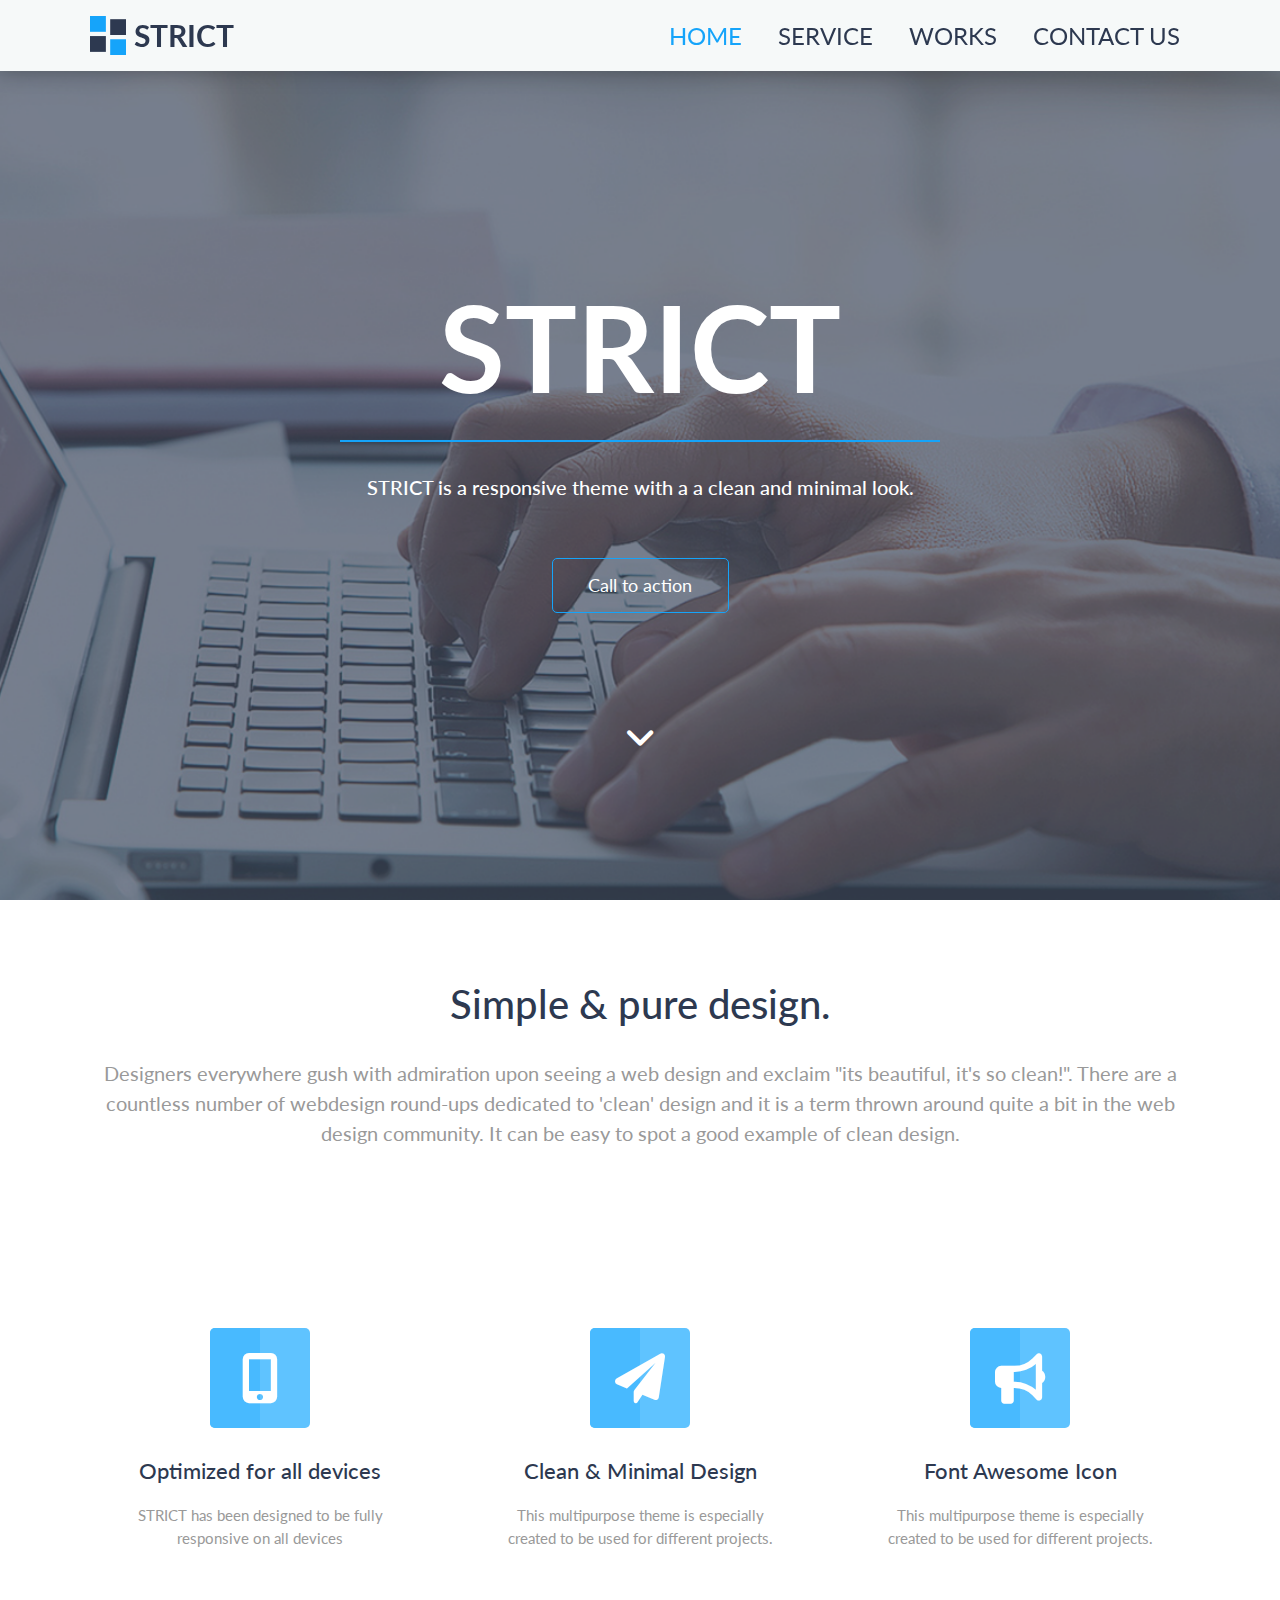
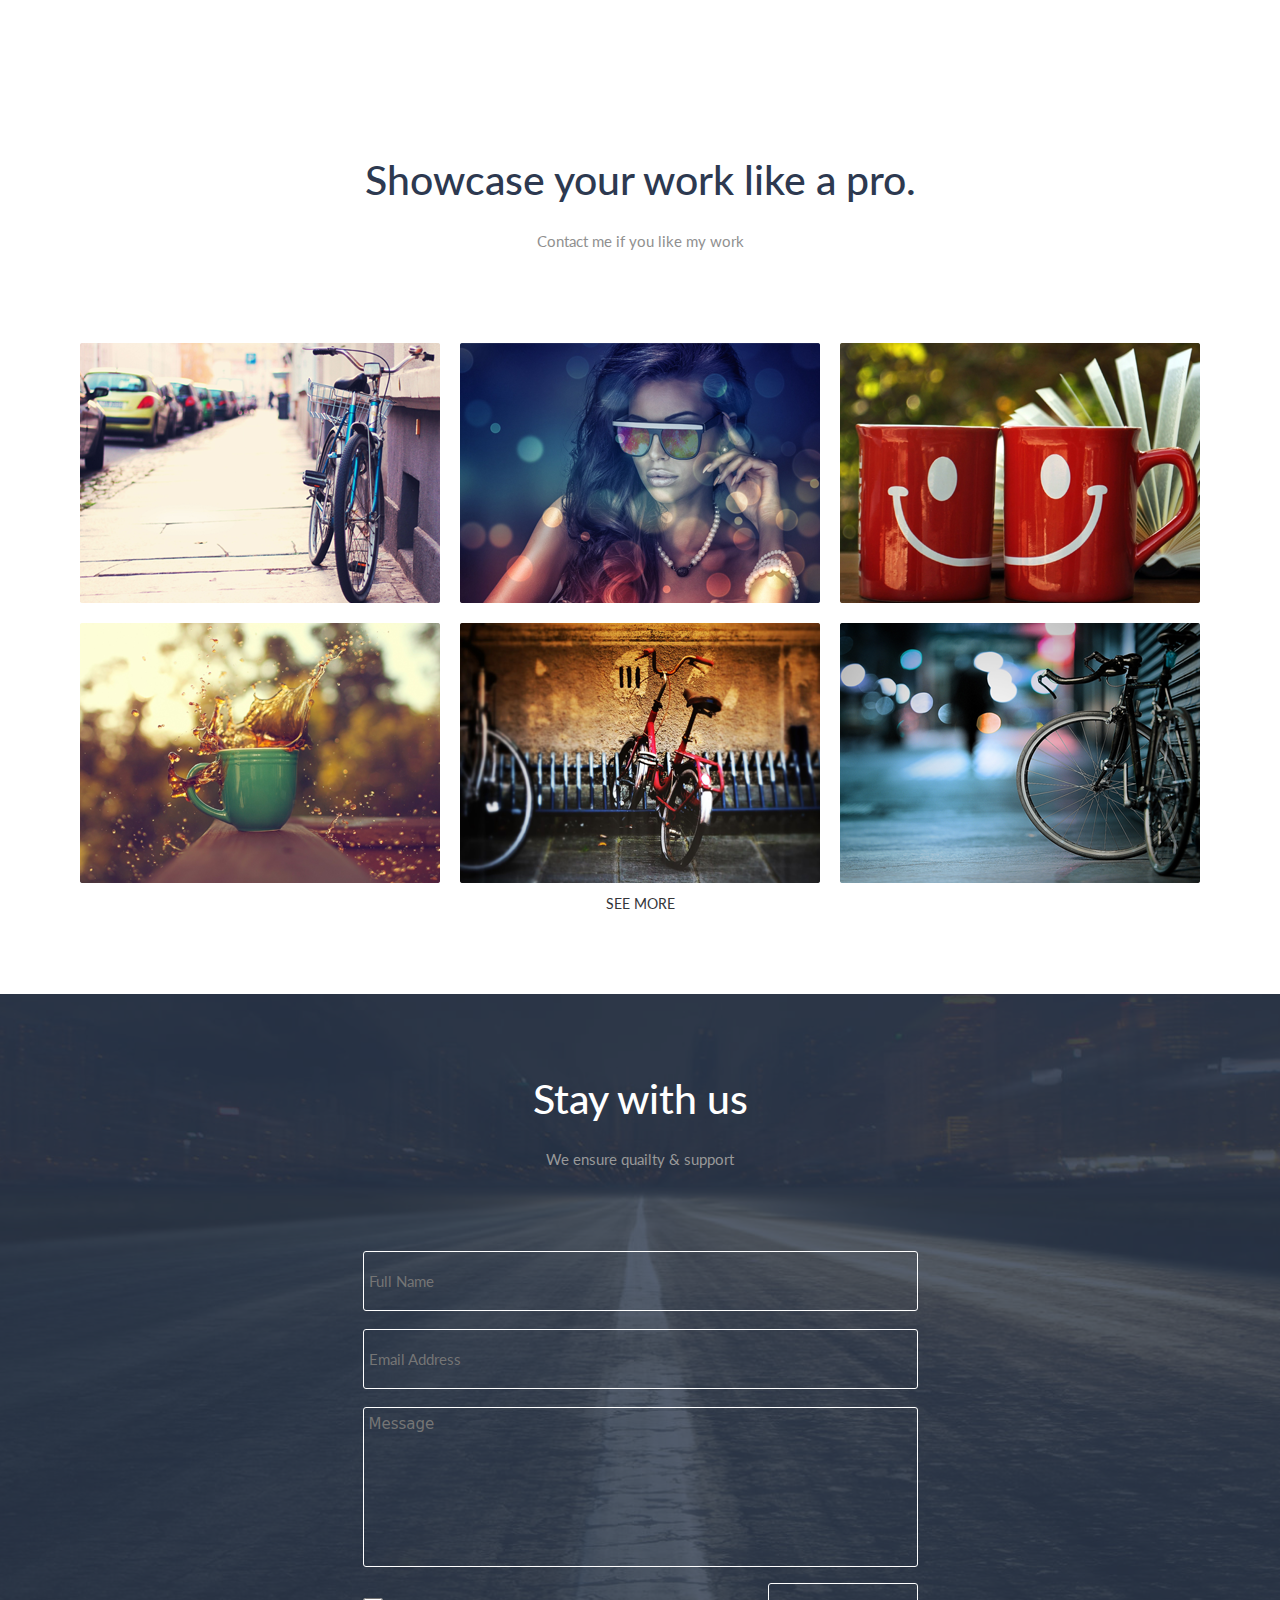
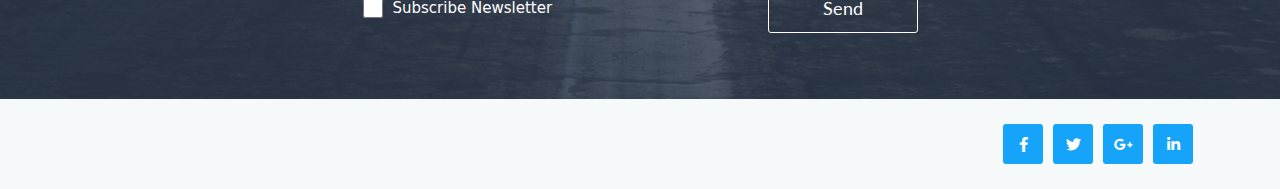
<file: index.html>
<!DOCTYPE html>
<html lang="en">
<head>
    <meta charset="UTF-8">
    <meta http-equiv="X-UA-Compatible" content="IE=edge">
    <meta name="viewport" content="width=device-width, initial-scale=1.0">
    <!-- css file link start -->
    <link rel="stylesheet" href="./css/all.css">
    <link rel="stylesheet" href="./css/bootstrap.min.css">
    <link rel="stylesheet" href="./css/menu-icon.css">
    <link rel="stylesheet" href="./css/style.css">
    <link rel="stylesheet" href="./css/mediaquery.css">
    <!-- css file link end -->
    <!-- font family start -->
    <link rel="preconnect" href="https://fonts.googleapis.com">
    <link rel="preconnect" href="https://fonts.gstatic.com" crossorigin>
    <link href="https://fonts.googleapis.com/css2?family=Lato:wght@400;700&display=swap" rel="stylesheet">
    <!-- font family end -->
    <title>STRICT</title>
    <link rel="shortcut icon" href="./img/favIcon.png" type="image/x-icon">
</head>
<body>
    
    <!-- Navigation start-->
    <section id="navigation">
      <nav class="navbar navbar-expand-lg navbar-dark fixed-top">
        <div class="container">
          <a class="navbar-brand" href="index.html"><img class="px-2" src="./img/logo.png" alt="">STRICT</a>
          <button class="navbar-toggler" type="button" data-toggle="collapse" data-target="#navbarResponsive" aria-controls="navbarResponsive" aria-expanded="false" aria-label="Toggle navigation">
            <!-- menu icon start -->
            <div class="hamburger closed">
              <div class="burger-main">
                <div class="burger-inner">
                  <span class="top"></span>
                  <span class="mid"></span>
                  <span class="bot"></span>
                </div>
              </div>
            
              <div class="svg-main">
                <svg class="svg-circle">
                <path class="path" fill="none" stroke-miterlimit="10" stroke-width="4" d="M 34 2 C 16.3 2 2 16.3 2 34 s 14.3 32 32 32 s 32 -14.3 32 -32 S 51.7 2 34 2"/>
                </svg>
              </div>
              <div class="path-burger">
                <div class="animate-path">
                  <div class="path-rotation"></div>
                </div>
              </div>
            </div>
            <!-- menu icon end -->
          </button>
          <div class="collapse navbar-collapse">
            <ul class="navbar-nav text-center ms-auto">
              <li class="nav-item">
                <a class="nav-link active" href="#hero">HOME</a>
              </li>
              <li class="nav-item">
                <a class="nav-link" href="#service">SERVICE</a>
              </li>
              <li class="nav-item">
                <a class="nav-link" href="#works">WORKS</a>
              </li>
              <li class="nav-item">
                <a class="nav-link" href="#contactUs">CONTACT US</a>
              </li>
            </ul>
          </div>
        </div>
      </nav>
    </section>
    <!-- Navigation end-->

    <!-- hero start -->
    <section id="hero">
      <div class="heroBox">
        <h3>STRICT</h3>
        <span></span>
        <h4>STRICT is a responsive theme with a a clean and minimal look.</h4>
        <button  type="button">Call to action</button>
      </div>
      <div hre class="downArrow">
        <a href="#service"><i class="fa-solid fa-angle-down"></i></a>
      </div>
    </section>
    <!-- hero end -->


    <!-- service start -->
    <section id="service">
        <div class="container">
          <div class="serviceBox">
            <div class="serviceTitle">
              <h2>Simple & pure design.</h2>
              <p class="titlePara">Designers everywhere gush with admiration upon seeing a web design and exclaim "its beautiful, it's so clean!". There are a countless number of webdesign round-ups dedicated to 'clean' design and it is a term thrown around quite a bit in the web design community. It can be easy to spot a good example of clean design.</p>
            </div>

            <div class="serviceCol row">

              <div class="col-lg-4 col-md-6 col-ms-12 flex">
                <a href="#">
                  <i class="fa-solid fa-mobile-screen-button"></i>
                  <h4>Optimized for all devices</h4>
                  <p>STRICT has been designed to be fully responsive on all devices</p>
                </a>
              </div>

              <div class="col-lg-4 col-md-6 col-ms-12 flex">
                <a href="#">
                  <i class="fa-solid fa-paper-plane"></i>
                  <h4>Clean & Minimal Design</h4>
                  <p>This multipurpose theme is especially created to be used for different projects.</p>
                </a>
              </div>

              <div class="col-lg-4 col-md-6 col-ms-12 flex">
                <a href="#">
                  <i class="fa-solid fa-bullhorn"></i>
                  <h4>Font Awesome Icon</h4>
                  <p>This multipurpose theme is especially created to be used for different projects.</p>
                </a>
              </div>

            </div>
            
          </div>
        </div>
    </section>
    <!-- service end -->


    <!-- works start -->
    <section id="works">
        <div class="container">
            <div class="worksBox">
              <div class="worksTitle">
                <h3>Showcase your work like a pro.</h3>
                <p> Contact me if you like my work</p>
              </div>
              <div class="row worksCol">

                <div class="col-md-6 col-lg-6 col-xl-4 flex paddingTB">
                  <div class="colImgContainer">
                    <img src="./img/work1.png" alt="">
                    <div class="overlay">
                      <div class="icons">
                        <a href="#"><i class="fa-solid fa-magnifying-glass-plus"></i></a>
                        <a href="#"><i class="fa-solid fa-link"></i></a>
                      </div>
                    </div>
                  </div>
                </div>

                <div class="col-md-6 col-lg-6 col-xl-4 flex paddingTB">
                  <div class="colImgContainer">
                    <img src="./img/work2.png" alt="">
                    <div class="overlay">
                      <div class="icons">
                        <a href="#"><i class="fa-solid fa-magnifying-glass-plus"></i></a>
                        <a href="#"><i class="fa-solid fa-link"></i></a>
                      </div>
                    </div>
                  </div>
                </div>

                <div class="col-md-6 col-lg-6 col-xl-4 flex paddingTB">
                  <div class="colImgContainer">
                    <img src="./img/work3.png" alt="">
                    <div class="overlay">
                      <div class="icons">
                        <a href="#"><i class="fa-solid fa-magnifying-glass-plus"></i></a>
                        <a href="#"><i class="fa-solid fa-link"></i></a>
                      </div>
                    </div>
                  </div>
                </div>

                <div class="col-md-6 col-lg-6 col-xl-4 flex paddingTB">
                  <div class="colImgContainer">
                    <img src="./img/work4.png" alt="">
                    <div class="overlay">
                      <div class="icons">
                        <a href="#"><i class="fa-solid fa-magnifying-glass-plus"></i></a>
                        <a href="#"><i class="fa-solid fa-link"></i></a>
                      </div>
                    </div>
                  </div>
                </div>

                <div class="col-md-6 col-lg-6 col-xl-4 flex paddingTB">
                  <div class="colImgContainer">
                    <img src="./img/work5.png" alt="">
                    <div class="overlay">
                      <div class="icons">
                        <a href="#"><i class="fa-solid fa-magnifying-glass-plus"></i></a>
                        <a href="#"><i class="fa-solid fa-link"></i></a>
                      </div>
                    </div>
                  </div>
                </div>

                <div class="col-md-6 col-lg-6 col-xl-4 flex paddingTB">
                  <div class="colImgContainer">
                    <img src="./img/work6.png" alt="">
                    <div class="overlay">
                      <div class="icons">
                        <a href="#"><i class="fa-solid fa-magnifying-glass-plus"></i></a>
                        <a href="#"><i class="fa-solid fa-link"></i></a>
                      </div>
                    </div>
                  </div>
                </div>

              </div>
              <a class="seeMore" target="_blank" href="works.html">See more</a>
            </div>
        </div>
    </section>
    <!-- works end -->


    <!-- contactUs start -->
    <section id="contactUs">
        <div class="container">
          <div class="contactUsBox">
            <div class="contactUsTitle">
              <h4>Stay with us</h4>
              <p>We ensure quailty & support</p>
            </div>
            <div class="formBox">
              <form action="#">
                <input required type="text" placeholder="Full Name">
                <input required type="email" placeholder="Email Address">
                <textarea required name="Message" id="" cols="30" rows="10" placeholder="Message"></textarea>
                <div class="bottomLine">
                  <input required id="check" type="checkbox">
                  <label for="check">Subscribe Newsletter</label>
                  <input type="button" value="Send">
                </div>
              </form>
            </div>
          </div>
        </div>
    </section>
    <!-- contactUs end -->



    <!-- footer section start -->
    <footer>
      <div class="container">
        <ul>
          <li><a href="#"><i class="fa-brands fa-facebook-f"></i></a></li>
          <li><a href="#"><i class="fa-brands fa-twitter"></i></a></li>
          <li><a href="#"><i class="fa-brands fa-google-plus-g"></i></a></li>
          <li><a href="#"><i class="fa-brands fa-linkedin-in"></i></a></li>
        </ul>
      </div>
    </footer>
    <!-- footer section end -->






    <!-- js file link start -->
    <script src="./js/bootstrap.min.js"></script>
    <script src="./js/jquery-3.6.0.slim.min.js"></script>
    <script src="./js/jquery-3.6.0.slim.min.js"></script>
    <script src="./js/jquery.sticky-nav.js"></script>
    <script src="./js/main.js"></script>
    <!-- js file link end -->
</body>
</html>
</file>
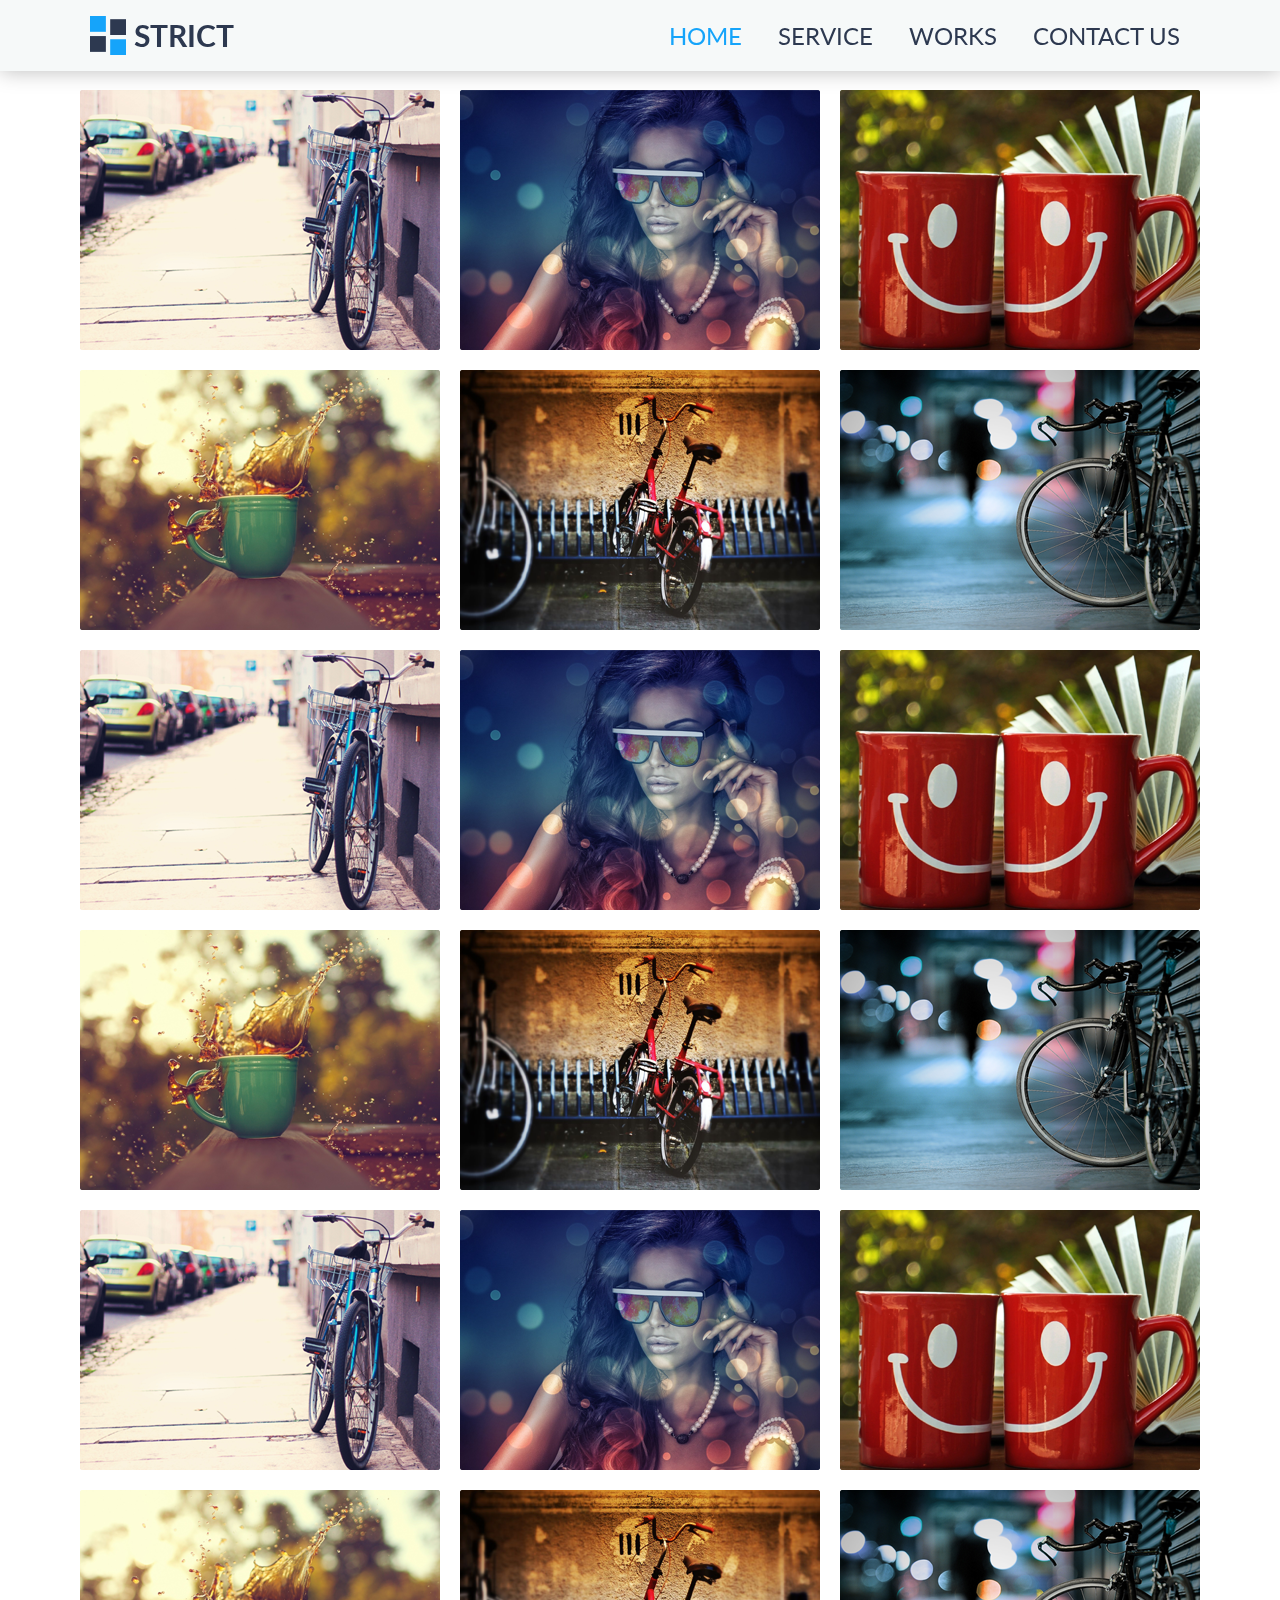
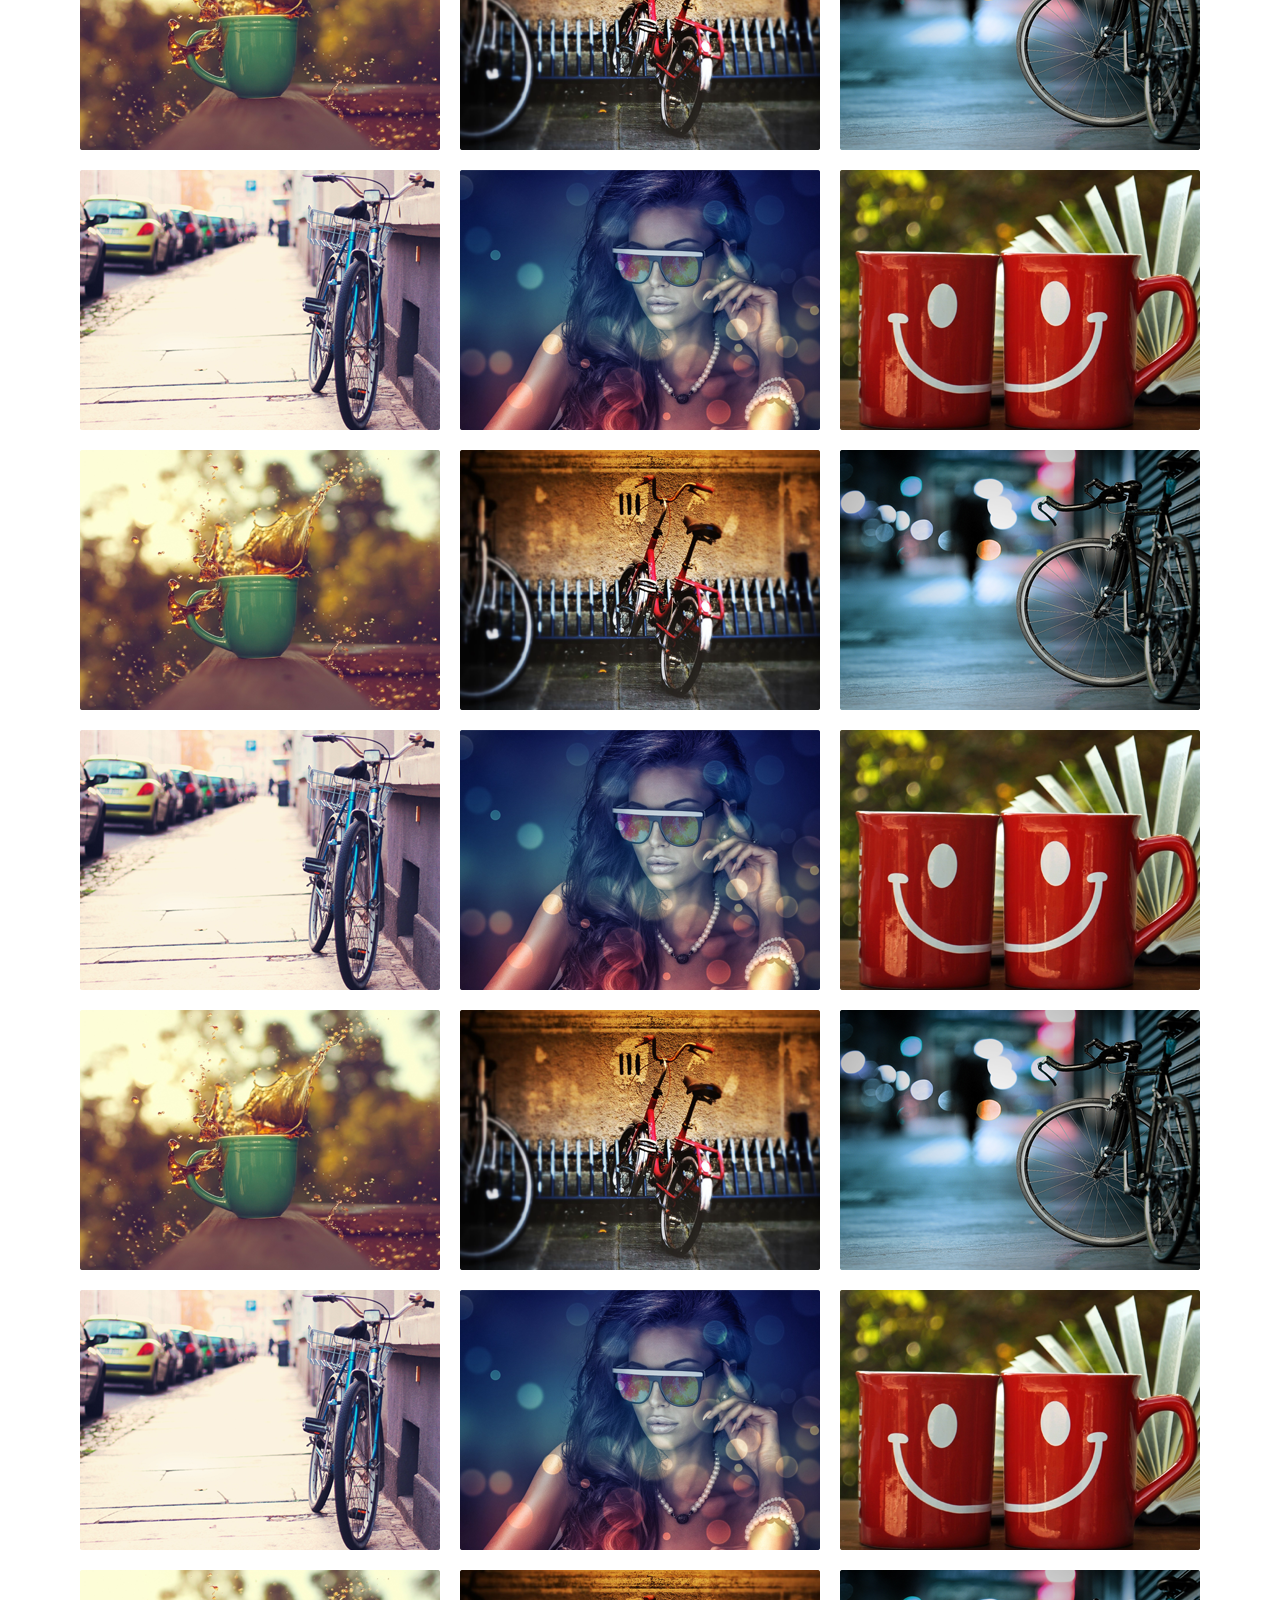
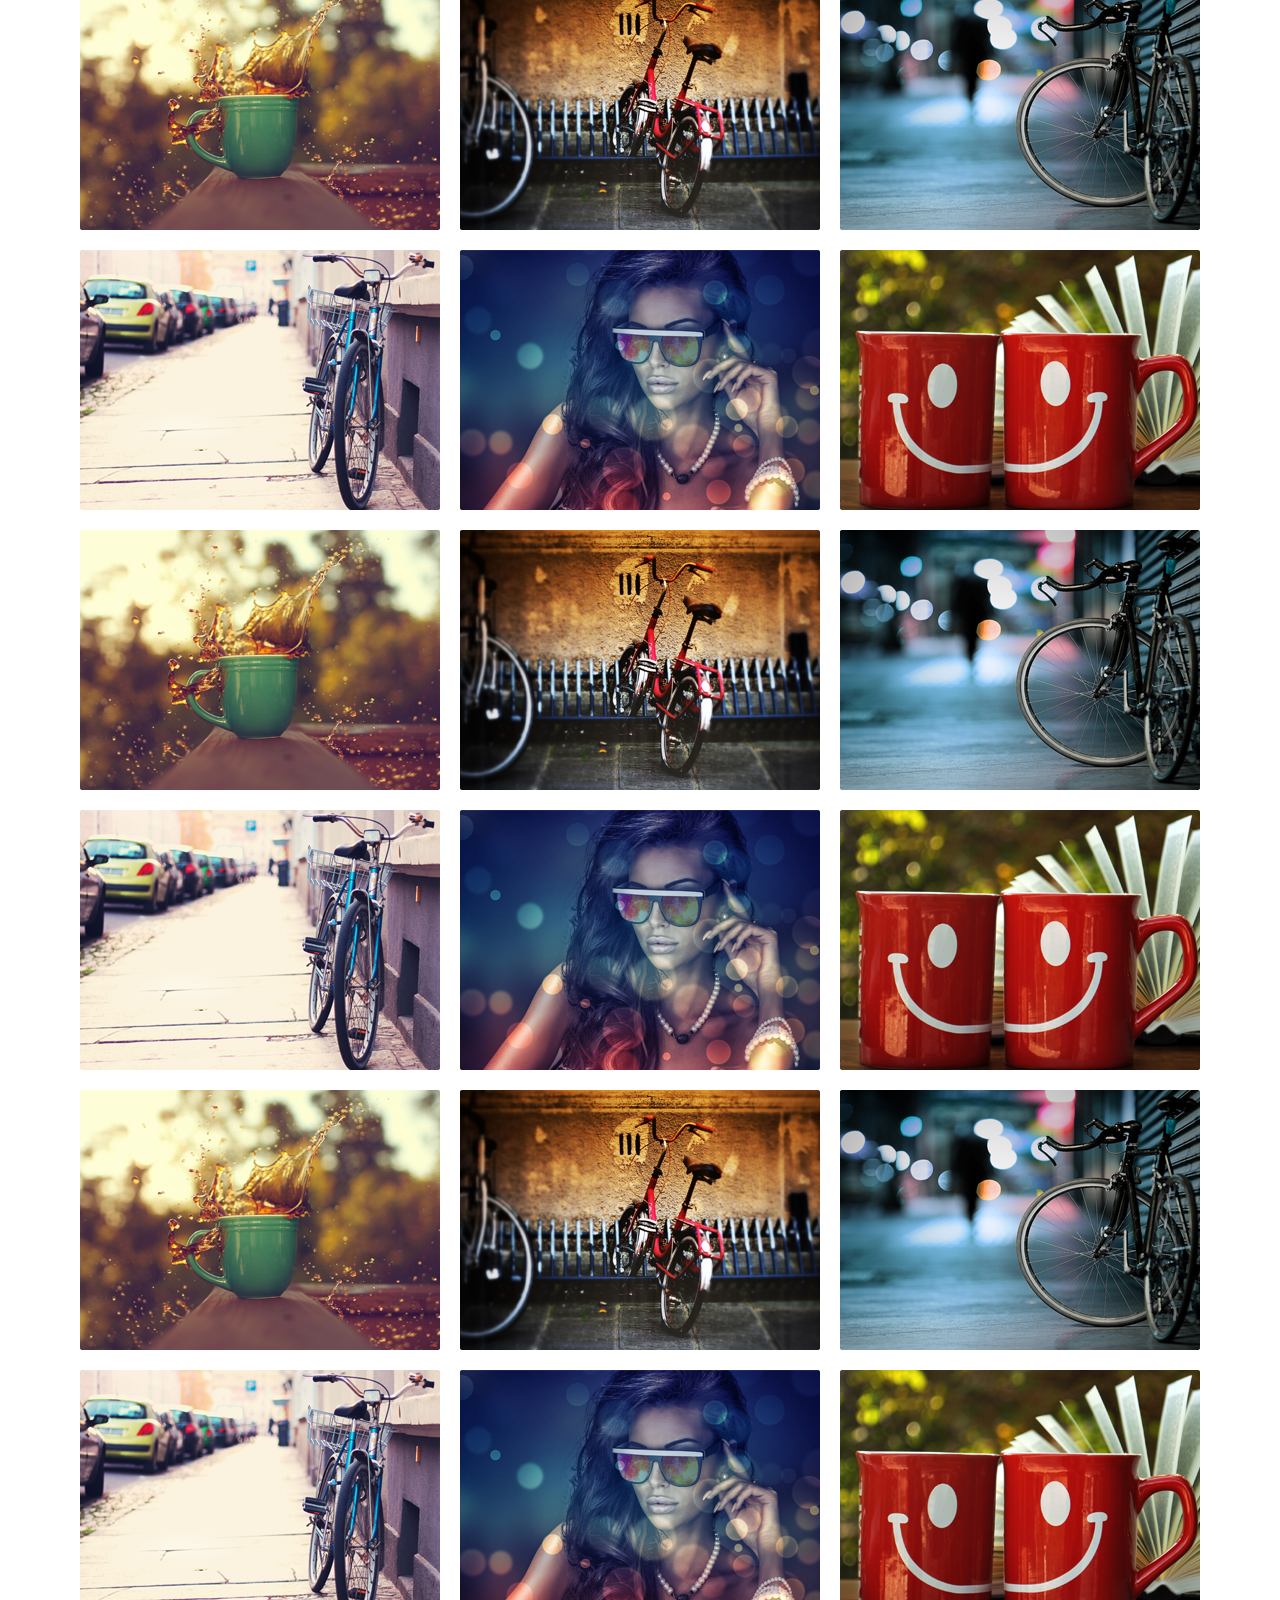
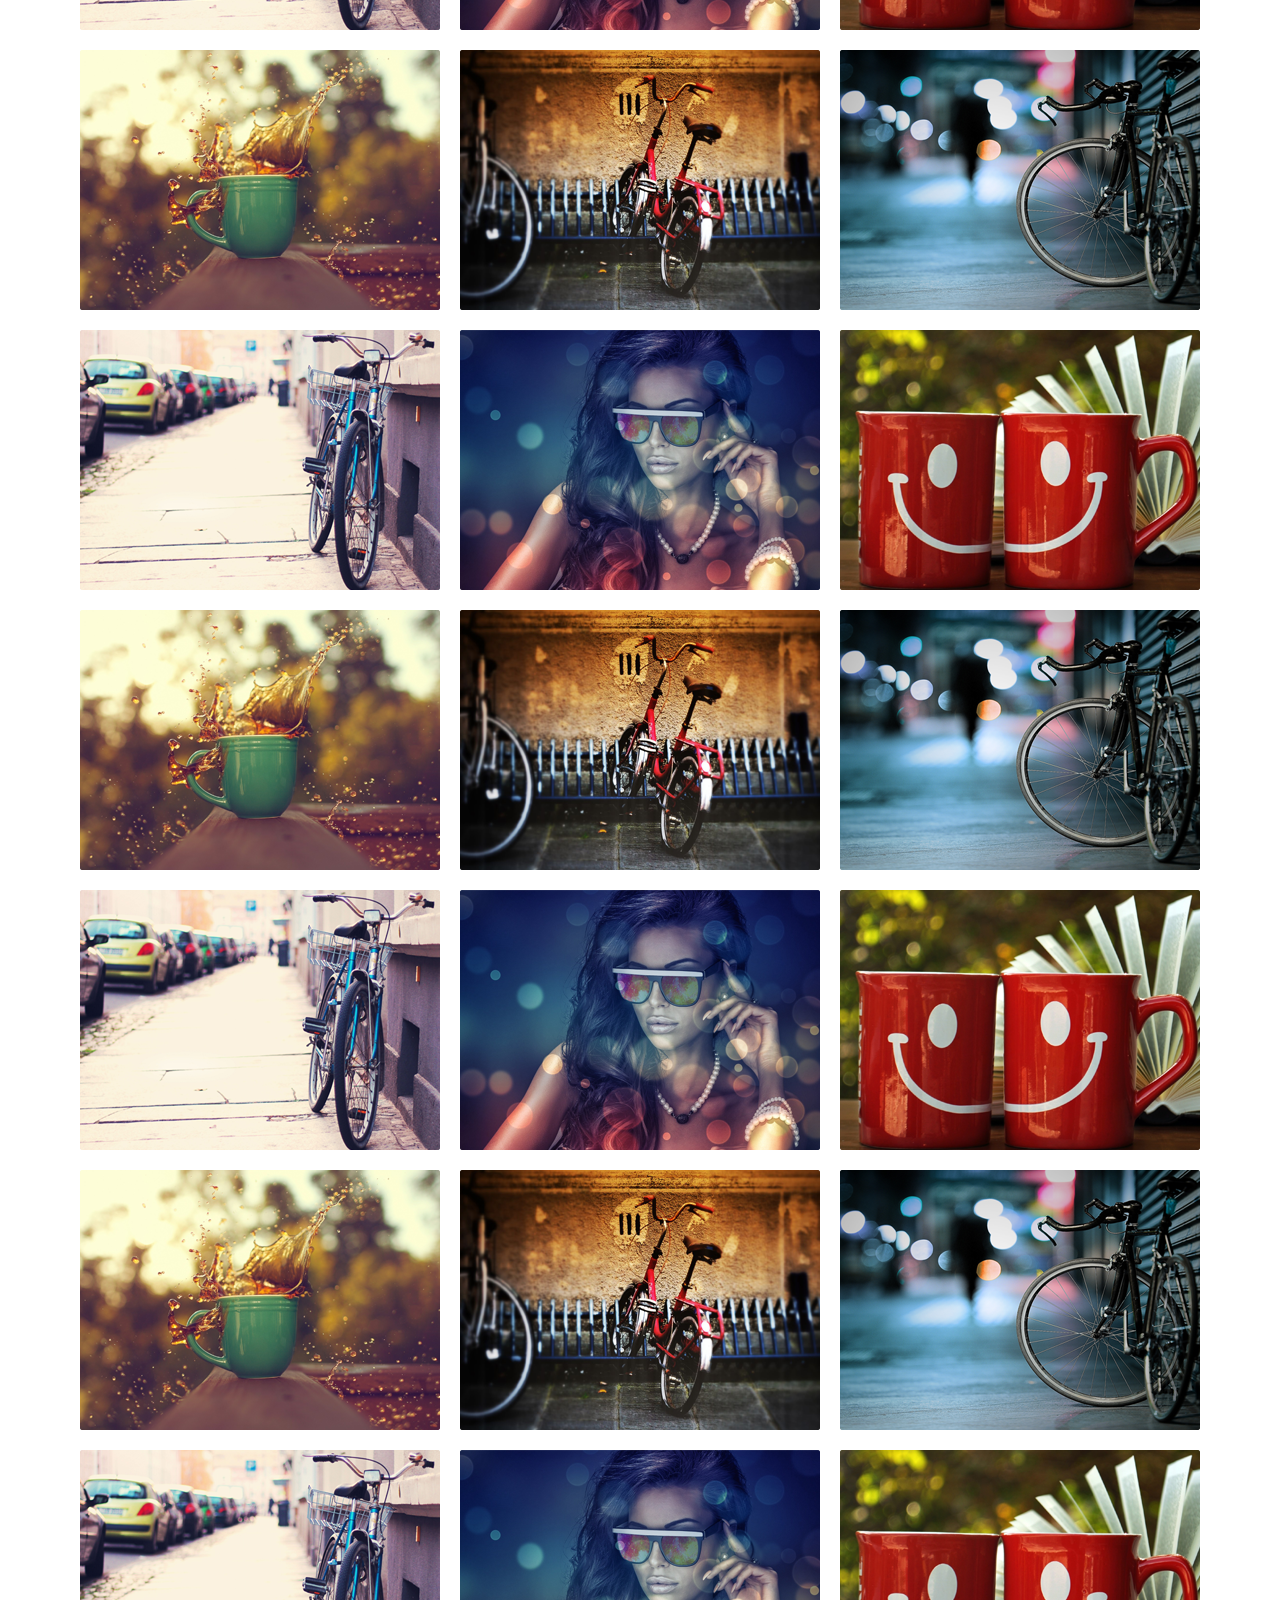
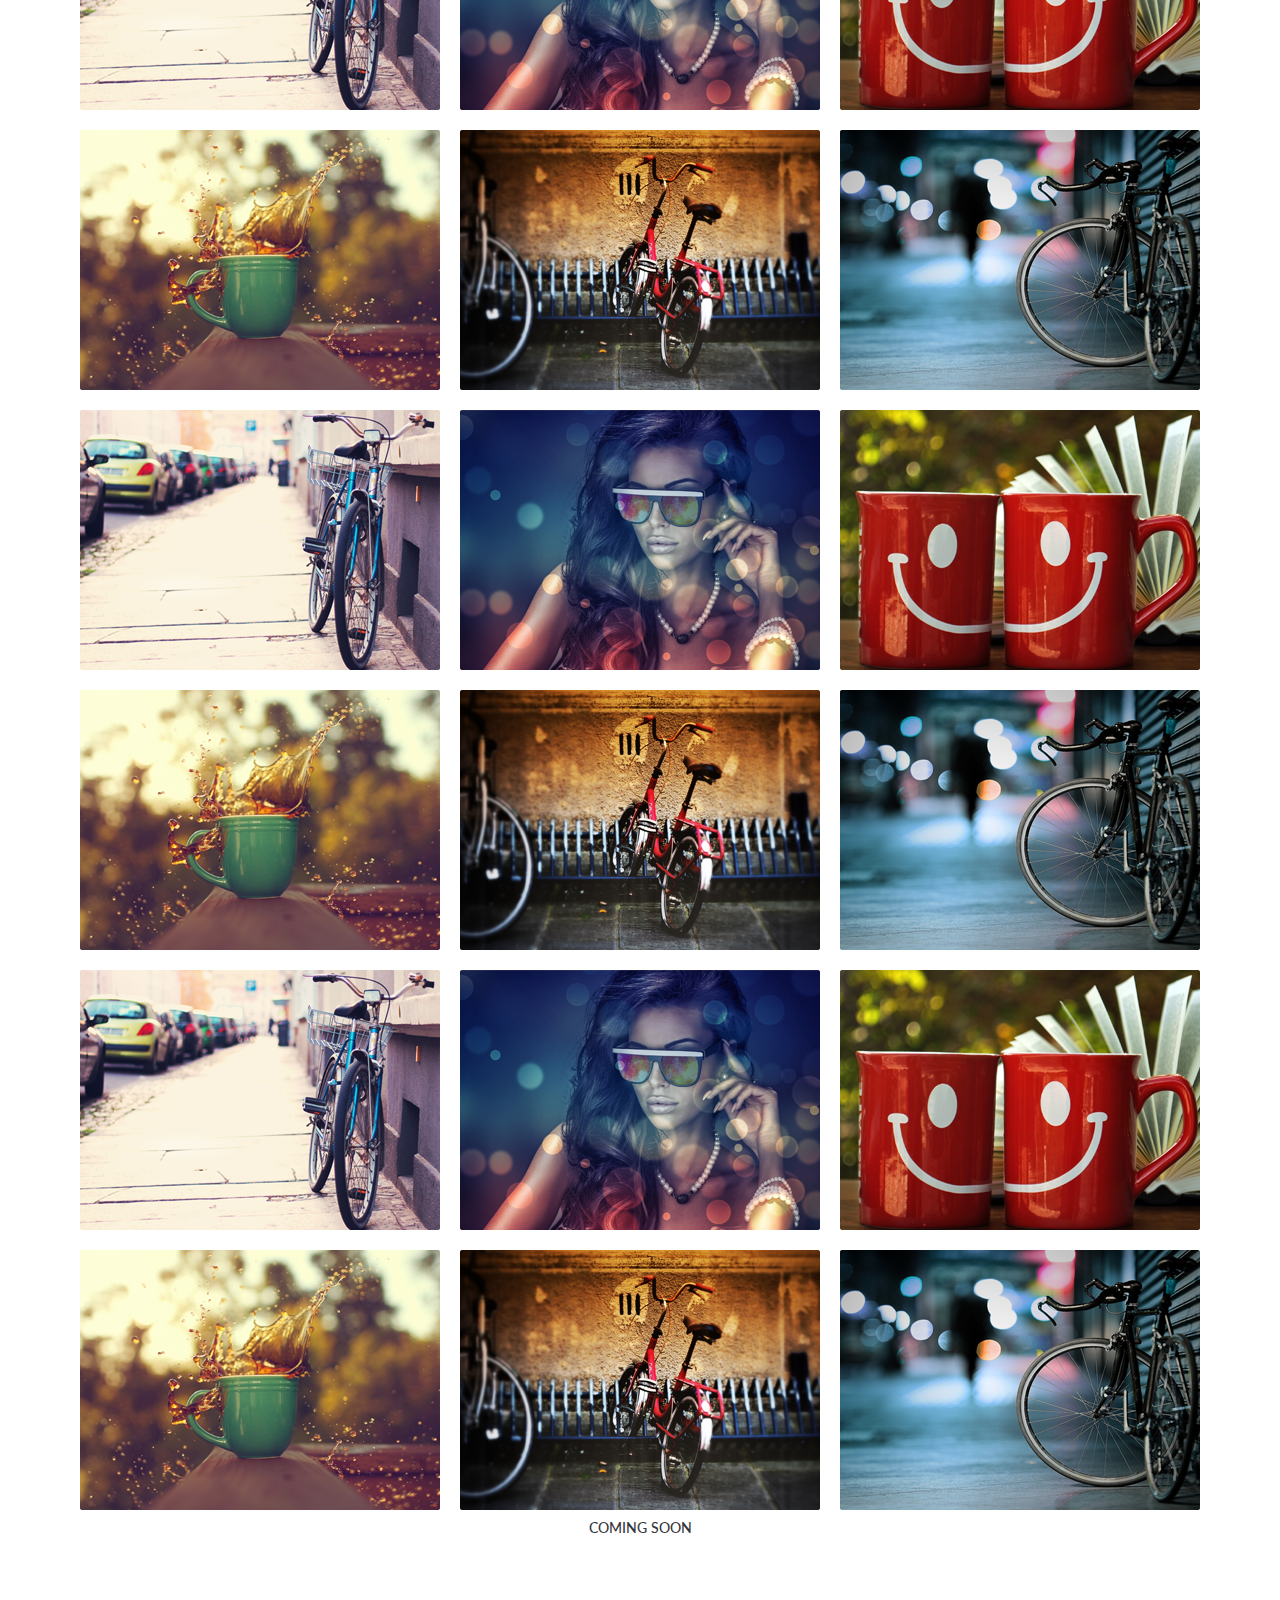
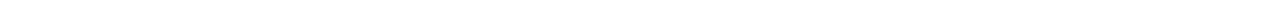
<file: works.html>
<!DOCTYPE html>
<html lang="en">
<head>
    <meta charset="UTF-8">
    <meta http-equiv="X-UA-Compatible" content="IE=edge">
    <meta name="viewport" content="width=device-width, initial-scale=1.0">
    <!-- css file link start -->
    <link rel="stylesheet" href="./css/all.css">
    <link rel="stylesheet" href="./css/bootstrap.min.css">
    <link rel="stylesheet" href="./css/menu-icon.css">
    <link rel="stylesheet" href="./css/style.css">
    <link rel="stylesheet" href="./css/mediaquery.css">
    <!-- css file link end -->
    <!-- font family start -->
    <link rel="preconnect" href="https://fonts.googleapis.com">
    <link rel="preconnect" href="https://fonts.gstatic.com" crossorigin>
    <link href="https://fonts.googleapis.com/css2?family=Lato:wght@400;700&display=swap" rel="stylesheet">
    <!-- font family end -->
    <title>STRICT</title>
    <link rel="shortcut icon" href="./img/favIcon.png" type="image/x-icon">
</head>
<body>
    <!-- Navigation start-->
    <section id="navigation">
        <nav class="navbar navbar-expand-lg navbar-dark fixed-top">
          <div class="container">
            <a class="navbar-brand" href="index.html"><img class="px-2" src="./img/logo.png" alt="">STRICT</a>
            <button class="navbar-toggler" type="button" data-toggle="collapse" data-target="#navbarResponsive" aria-controls="navbarResponsive" aria-expanded="false" aria-label="Toggle navigation">
              <!-- menu icon start -->
              <div class="hamburger closed">
                <div class="burger-main">
                  <div class="burger-inner">
                    <span class="top"></span>
                    <span class="mid"></span>
                    <span class="bot"></span>
                  </div>
                </div>
              
                <div class="svg-main">
                  <svg class="svg-circle">
                  <path class="path" fill="none" stroke-miterlimit="10" stroke-width="4" d="M 34 2 C 16.3 2 2 16.3 2 34 s 14.3 32 32 32 s 32 -14.3 32 -32 S 51.7 2 34 2"/>
                  </svg>
                </div>
                <div class="path-burger">
                  <div class="animate-path">
                    <div class="path-rotation"></div>
                  </div>
                </div>
              </div>
              <!-- menu icon end -->
            </button>
            <div class="collapse navbar-collapse">
              <ul class="navbar-nav text-center ms-auto">
                <li class="nav-item">
                  <a class="nav-link active" href="index.html">HOME</a>
                </li>
                <li class="nav-item">
                  <a class="nav-link" href="index.html/#service">SERVICE</a>
                </li>
                <li class="nav-item">
                  <a class="nav-link" href="#works">WORKS</a>
                </li>
                <li class="nav-item">
                  <a class="nav-link" href="index.html/#contactUs">CONTACT US</a>
                </li>
              </ul>
            </div>
          </div>
        </nav>
      </section>
      <!-- Navigation end-->

    <section id="works">
        <div class="container">
            <div class="worksBox">
              <!-- <div class="worksTitle">
                <h3>Showcase your work like a pro.</h3>
                <p> Contact me if you like my work</p>
              </div> -->
              <div class="row worksCol">

                <div class="col-md-6 col-lg-6 col-xl-4 flex paddingTB">
                  <div class="colImgContainer">
                    <img src="./img/work1.png" alt="">
                    <div class="overlay">
                      <div class="icons">
                        <a href="#"><i class="fa-solid fa-magnifying-glass-plus"></i></a>
                        <a href="#"><i class="fa-solid fa-link"></i></a>
                      </div>
                    </div>
                  </div>
                </div>

                <div class="col-md-6 col-lg-6 col-xl-4 flex paddingTB">
                  <div class="colImgContainer">
                    <img src="./img/work2.png" alt="">
                    <div class="overlay">
                      <div class="icons">
                        <a href="#"><i class="fa-solid fa-magnifying-glass-plus"></i></a>
                        <a href="#"><i class="fa-solid fa-link"></i></a>
                      </div>
                    </div>
                  </div>
                </div>

                <div class="col-md-6 col-lg-6 col-xl-4 flex paddingTB">
                  <div class="colImgContainer">
                    <img src="./img/work3.png" alt="">
                    <div class="overlay">
                      <div class="icons">
                        <a href="#"><i class="fa-solid fa-magnifying-glass-plus"></i></a>
                        <a href="#"><i class="fa-solid fa-link"></i></a>
                      </div>
                    </div>
                  </div>
                </div>

                <div class="col-md-6 col-lg-6 col-xl-4 flex paddingTB">
                  <div class="colImgContainer">
                    <img src="./img/work4.png" alt="">
                    <div class="overlay">
                      <div class="icons">
                        <a href="#"><i class="fa-solid fa-magnifying-glass-plus"></i></a>
                        <a href="#"><i class="fa-solid fa-link"></i></a>
                      </div>
                    </div>
                  </div>
                </div>

                <div class="col-md-6 col-lg-6 col-xl-4 flex paddingTB">
                  <div class="colImgContainer">
                    <img src="./img/work5.png" alt="">
                    <div class="overlay">
                      <div class="icons">
                        <a href="#"><i class="fa-solid fa-magnifying-glass-plus"></i></a>
                        <a href="#"><i class="fa-solid fa-link"></i></a>
                      </div>
                    </div>
                  </div>
                </div>

                <div class="col-md-6 col-lg-6 col-xl-4 flex paddingTB">
                  <div class="colImgContainer">
                    <img src="./img/work6.png" alt="">
                    <div class="overlay">
                      <div class="icons">
                        <a href="#"><i class="fa-solid fa-magnifying-glass-plus"></i></a>
                        <a href="#"><i class="fa-solid fa-link"></i></a>
                      </div>
                    </div>
                  </div>
                </div>

                <div class="col-md-6 col-lg-6 col-xl-4 flex paddingTB">
                    <div class="colImgContainer">
                      <img src="./img/work1.png" alt="">
                      <div class="overlay">
                        <div class="icons">
                          <a href="#"><i class="fa-solid fa-magnifying-glass-plus"></i></a>
                          <a href="#"><i class="fa-solid fa-link"></i></a>
                        </div>
                      </div>
                    </div>
                  </div>
  
                  <div class="col-md-6 col-lg-6 col-xl-4 flex paddingTB">
                    <div class="colImgContainer">
                      <img src="./img/work2.png" alt="">
                      <div class="overlay">
                        <div class="icons">
                          <a href="#"><i class="fa-solid fa-magnifying-glass-plus"></i></a>
                          <a href="#"><i class="fa-solid fa-link"></i></a>
                        </div>
                      </div>
                    </div>
                  </div>
  
                  <div class="col-md-6 col-lg-6 col-xl-4 flex paddingTB">
                    <div class="colImgContainer">
                      <img src="./img/work3.png" alt="">
                      <div class="overlay">
                        <div class="icons">
                          <a href="#"><i class="fa-solid fa-magnifying-glass-plus"></i></a>
                          <a href="#"><i class="fa-solid fa-link"></i></a>
                        </div>
                      </div>
                    </div>
                  </div>
  
                  <div class="col-md-6 col-lg-6 col-xl-4 flex paddingTB">
                    <div class="colImgContainer">
                      <img src="./img/work4.png" alt="">
                      <div class="overlay">
                        <div class="icons">
                          <a href="#"><i class="fa-solid fa-magnifying-glass-plus"></i></a>
                          <a href="#"><i class="fa-solid fa-link"></i></a>
                        </div>
                      </div>
                    </div>
                  </div>
  
                  <div class="col-md-6 col-lg-6 col-xl-4 flex paddingTB">
                    <div class="colImgContainer">
                      <img src="./img/work5.png" alt="">
                      <div class="overlay">
                        <div class="icons">
                          <a href="#"><i class="fa-solid fa-magnifying-glass-plus"></i></a>
                          <a href="#"><i class="fa-solid fa-link"></i></a>
                        </div>
                      </div>
                    </div>
                  </div>
  
                  <div class="col-md-6 col-lg-6 col-xl-4 flex paddingTB">
                    <div class="colImgContainer">
                      <img src="./img/work6.png" alt="">
                      <div class="overlay">
                        <div class="icons">
                          <a href="#"><i class="fa-solid fa-magnifying-glass-plus"></i></a>
                          <a href="#"><i class="fa-solid fa-link"></i></a>
                        </div>
                      </div>
                    </div>
                  </div>

                  <div class="col-md-6 col-lg-6 col-xl-4 flex paddingTB">
                    <div class="colImgContainer">
                      <img src="./img/work1.png" alt="">
                      <div class="overlay">
                        <div class="icons">
                          <a href="#"><i class="fa-solid fa-magnifying-glass-plus"></i></a>
                          <a href="#"><i class="fa-solid fa-link"></i></a>
                        </div>
                      </div>
                    </div>
                  </div>
  
                  <div class="col-md-6 col-lg-6 col-xl-4 flex paddingTB">
                    <div class="colImgContainer">
                      <img src="./img/work2.png" alt="">
                      <div class="overlay">
                        <div class="icons">
                          <a href="#"><i class="fa-solid fa-magnifying-glass-plus"></i></a>
                          <a href="#"><i class="fa-solid fa-link"></i></a>
                        </div>
                      </div>
                    </div>
                  </div>
  
                  <div class="col-md-6 col-lg-6 col-xl-4 flex paddingTB">
                    <div class="colImgContainer">
                      <img src="./img/work3.png" alt="">
                      <div class="overlay">
                        <div class="icons">
                          <a href="#"><i class="fa-solid fa-magnifying-glass-plus"></i></a>
                          <a href="#"><i class="fa-solid fa-link"></i></a>
                        </div>
                      </div>
                    </div>
                  </div>
  
                  <div class="col-md-6 col-lg-6 col-xl-4 flex paddingTB">
                    <div class="colImgContainer">
                      <img src="./img/work4.png" alt="">
                      <div class="overlay">
                        <div class="icons">
                          <a href="#"><i class="fa-solid fa-magnifying-glass-plus"></i></a>
                          <a href="#"><i class="fa-solid fa-link"></i></a>
                        </div>
                      </div>
                    </div>
                  </div>
  
                  <div class="col-md-6 col-lg-6 col-xl-4 flex paddingTB">
                    <div class="colImgContainer">
                      <img src="./img/work5.png" alt="">
                      <div class="overlay">
                        <div class="icons">
                          <a href="#"><i class="fa-solid fa-magnifying-glass-plus"></i></a>
                          <a href="#"><i class="fa-solid fa-link"></i></a>
                        </div>
                      </div>
                    </div>
                  </div>
  
                  <div class="col-md-6 col-lg-6 col-xl-4 flex paddingTB">
                    <div class="colImgContainer">
                      <img src="./img/work6.png" alt="">
                      <div class="overlay">
                        <div class="icons">
                          <a href="#"><i class="fa-solid fa-magnifying-glass-plus"></i></a>
                          <a href="#"><i class="fa-solid fa-link"></i></a>
                        </div>
                      </div>
                    </div>
                  </div>

                  <div class="col-md-6 col-lg-6 col-xl-4 flex paddingTB">
                    <div class="colImgContainer">
                      <img src="./img/work1.png" alt="">
                      <div class="overlay">
                        <div class="icons">
                          <a href="#"><i class="fa-solid fa-magnifying-glass-plus"></i></a>
                          <a href="#"><i class="fa-solid fa-link"></i></a>
                        </div>
                      </div>
                    </div>
                  </div>
  
                  <div class="col-md-6 col-lg-6 col-xl-4 flex paddingTB">
                    <div class="colImgContainer">
                      <img src="./img/work2.png" alt="">
                      <div class="overlay">
                        <div class="icons">
                          <a href="#"><i class="fa-solid fa-magnifying-glass-plus"></i></a>
                          <a href="#"><i class="fa-solid fa-link"></i></a>
                        </div>
                      </div>
                    </div>
                  </div>
  
                  <div class="col-md-6 col-lg-6 col-xl-4 flex paddingTB">
                    <div class="colImgContainer">
                      <img src="./img/work3.png" alt="">
                      <div class="overlay">
                        <div class="icons">
                          <a href="#"><i class="fa-solid fa-magnifying-glass-plus"></i></a>
                          <a href="#"><i class="fa-solid fa-link"></i></a>
                        </div>
                      </div>
                    </div>
                  </div>
  
                  <div class="col-md-6 col-lg-6 col-xl-4 flex paddingTB">
                    <div class="colImgContainer">
                      <img src="./img/work4.png" alt="">
                      <div class="overlay">
                        <div class="icons">
                          <a href="#"><i class="fa-solid fa-magnifying-glass-plus"></i></a>
                          <a href="#"><i class="fa-solid fa-link"></i></a>
                        </div>
                      </div>
                    </div>
                  </div>
  
                  <div class="col-md-6 col-lg-6 col-xl-4 flex paddingTB">
                    <div class="colImgContainer">
                      <img src="./img/work5.png" alt="">
                      <div class="overlay">
                        <div class="icons">
                          <a href="#"><i class="fa-solid fa-magnifying-glass-plus"></i></a>
                          <a href="#"><i class="fa-solid fa-link"></i></a>
                        </div>
                      </div>
                    </div>
                  </div>
  
                  <div class="col-md-6 col-lg-6 col-xl-4 flex paddingTB">
                    <div class="colImgContainer">
                      <img src="./img/work6.png" alt="">
                      <div class="overlay">
                        <div class="icons">
                          <a href="#"><i class="fa-solid fa-magnifying-glass-plus"></i></a>
                          <a href="#"><i class="fa-solid fa-link"></i></a>
                        </div>
                      </div>
                    </div>
                  </div>

                  <div class="col-md-6 col-lg-6 col-xl-4 flex paddingTB">
                    <div class="colImgContainer">
                      <img src="./img/work1.png" alt="">
                      <div class="overlay">
                        <div class="icons">
                          <a href="#"><i class="fa-solid fa-magnifying-glass-plus"></i></a>
                          <a href="#"><i class="fa-solid fa-link"></i></a>
                        </div>
                      </div>
                    </div>
                  </div>
  
                  <div class="col-md-6 col-lg-6 col-xl-4 flex paddingTB">
                    <div class="colImgContainer">
                      <img src="./img/work2.png" alt="">
                      <div class="overlay">
                        <div class="icons">
                          <a href="#"><i class="fa-solid fa-magnifying-glass-plus"></i></a>
                          <a href="#"><i class="fa-solid fa-link"></i></a>
                        </div>
                      </div>
                    </div>
                  </div>
  
                  <div class="col-md-6 col-lg-6 col-xl-4 flex paddingTB">
                    <div class="colImgContainer">
                      <img src="./img/work3.png" alt="">
                      <div class="overlay">
                        <div class="icons">
                          <a href="#"><i class="fa-solid fa-magnifying-glass-plus"></i></a>
                          <a href="#"><i class="fa-solid fa-link"></i></a>
                        </div>
                      </div>
                    </div>
                  </div>
  
                  <div class="col-md-6 col-lg-6 col-xl-4 flex paddingTB">
                    <div class="colImgContainer">
                      <img src="./img/work4.png" alt="">
                      <div class="overlay">
                        <div class="icons">
                          <a href="#"><i class="fa-solid fa-magnifying-glass-plus"></i></a>
                          <a href="#"><i class="fa-solid fa-link"></i></a>
                        </div>
                      </div>
                    </div>
                  </div>
  
                  <div class="col-md-6 col-lg-6 col-xl-4 flex paddingTB">
                    <div class="colImgContainer">
                      <img src="./img/work5.png" alt="">
                      <div class="overlay">
                        <div class="icons">
                          <a href="#"><i class="fa-solid fa-magnifying-glass-plus"></i></a>
                          <a href="#"><i class="fa-solid fa-link"></i></a>
                        </div>
                      </div>
                    </div>
                  </div>
  
                  <div class="col-md-6 col-lg-6 col-xl-4 flex paddingTB">
                    <div class="colImgContainer">
                      <img src="./img/work6.png" alt="">
                      <div class="overlay">
                        <div class="icons">
                          <a href="#"><i class="fa-solid fa-magnifying-glass-plus"></i></a>
                          <a href="#"><i class="fa-solid fa-link"></i></a>
                        </div>
                      </div>
                    </div>
                  </div>

                  <div class="col-md-6 col-lg-6 col-xl-4 flex paddingTB">
                    <div class="colImgContainer">
                      <img src="./img/work1.png" alt="">
                      <div class="overlay">
                        <div class="icons">
                          <a href="#"><i class="fa-solid fa-magnifying-glass-plus"></i></a>
                          <a href="#"><i class="fa-solid fa-link"></i></a>
                        </div>
                      </div>
                    </div>
                  </div>
  
                  <div class="col-md-6 col-lg-6 col-xl-4 flex paddingTB">
                    <div class="colImgContainer">
                      <img src="./img/work2.png" alt="">
                      <div class="overlay">
                        <div class="icons">
                          <a href="#"><i class="fa-solid fa-magnifying-glass-plus"></i></a>
                          <a href="#"><i class="fa-solid fa-link"></i></a>
                        </div>
                      </div>
                    </div>
                  </div>
  
                  <div class="col-md-6 col-lg-6 col-xl-4 flex paddingTB">
                    <div class="colImgContainer">
                      <img src="./img/work3.png" alt="">
                      <div class="overlay">
                        <div class="icons">
                          <a href="#"><i class="fa-solid fa-magnifying-glass-plus"></i></a>
                          <a href="#"><i class="fa-solid fa-link"></i></a>
                        </div>
                      </div>
                    </div>
                  </div>
  
                  <div class="col-md-6 col-lg-6 col-xl-4 flex paddingTB">
                    <div class="colImgContainer">
                      <img src="./img/work4.png" alt="">
                      <div class="overlay">
                        <div class="icons">
                          <a href="#"><i class="fa-solid fa-magnifying-glass-plus"></i></a>
                          <a href="#"><i class="fa-solid fa-link"></i></a>
                        </div>
                      </div>
                    </div>
                  </div>
  
                  <div class="col-md-6 col-lg-6 col-xl-4 flex paddingTB">
                    <div class="colImgContainer">
                      <img src="./img/work5.png" alt="">
                      <div class="overlay">
                        <div class="icons">
                          <a href="#"><i class="fa-solid fa-magnifying-glass-plus"></i></a>
                          <a href="#"><i class="fa-solid fa-link"></i></a>
                        </div>
                      </div>
                    </div>
                  </div>
  
                  <div class="col-md-6 col-lg-6 col-xl-4 flex paddingTB">
                    <div class="colImgContainer">
                      <img src="./img/work6.png" alt="">
                      <div class="overlay">
                        <div class="icons">
                          <a href="#"><i class="fa-solid fa-magnifying-glass-plus"></i></a>
                          <a href="#"><i class="fa-solid fa-link"></i></a>
                        </div>
                      </div>
                    </div>
                  </div>

                  <div class="col-md-6 col-lg-6 col-xl-4 flex paddingTB">
                    <div class="colImgContainer">
                      <img src="./img/work1.png" alt="">
                      <div class="overlay">
                        <div class="icons">
                          <a href="#"><i class="fa-solid fa-magnifying-glass-plus"></i></a>
                          <a href="#"><i class="fa-solid fa-link"></i></a>
                        </div>
                      </div>
                    </div>
                  </div>
  
                  <div class="col-md-6 col-lg-6 col-xl-4 flex paddingTB">
                    <div class="colImgContainer">
                      <img src="./img/work2.png" alt="">
                      <div class="overlay">
                        <div class="icons">
                          <a href="#"><i class="fa-solid fa-magnifying-glass-plus"></i></a>
                          <a href="#"><i class="fa-solid fa-link"></i></a>
                        </div>
                      </div>
                    </div>
                  </div>
  
                  <div class="col-md-6 col-lg-6 col-xl-4 flex paddingTB">
                    <div class="colImgContainer">
                      <img src="./img/work3.png" alt="">
                      <div class="overlay">
                        <div class="icons">
                          <a href="#"><i class="fa-solid fa-magnifying-glass-plus"></i></a>
                          <a href="#"><i class="fa-solid fa-link"></i></a>
                        </div>
                      </div>
                    </div>
                  </div>
  
                  <div class="col-md-6 col-lg-6 col-xl-4 flex paddingTB">
                    <div class="colImgContainer">
                      <img src="./img/work4.png" alt="">
                      <div class="overlay">
                        <div class="icons">
                          <a href="#"><i class="fa-solid fa-magnifying-glass-plus"></i></a>
                          <a href="#"><i class="fa-solid fa-link"></i></a>
                        </div>
                      </div>
                    </div>
                  </div>
  
                  <div class="col-md-6 col-lg-6 col-xl-4 flex paddingTB">
                    <div class="colImgContainer">
                      <img src="./img/work5.png" alt="">
                      <div class="overlay">
                        <div class="icons">
                          <a href="#"><i class="fa-solid fa-magnifying-glass-plus"></i></a>
                          <a href="#"><i class="fa-solid fa-link"></i></a>
                        </div>
                      </div>
                    </div>
                  </div>
  
                  <div class="col-md-6 col-lg-6 col-xl-4 flex paddingTB">
                    <div class="colImgContainer">
                      <img src="./img/work6.png" alt="">
                      <div class="overlay">
                        <div class="icons">
                          <a href="#"><i class="fa-solid fa-magnifying-glass-plus"></i></a>
                          <a href="#"><i class="fa-solid fa-link"></i></a>
                        </div>
                      </div>
                    </div>
                  </div>

                  <div class="col-md-6 col-lg-6 col-xl-4 flex paddingTB">
                    <div class="colImgContainer">
                      <img src="./img/work1.png" alt="">
                      <div class="overlay">
                        <div class="icons">
                          <a href="#"><i class="fa-solid fa-magnifying-glass-plus"></i></a>
                          <a href="#"><i class="fa-solid fa-link"></i></a>
                        </div>
                      </div>
                    </div>
                  </div>
  
                  <div class="col-md-6 col-lg-6 col-xl-4 flex paddingTB">
                    <div class="colImgContainer">
                      <img src="./img/work2.png" alt="">
                      <div class="overlay">
                        <div class="icons">
                          <a href="#"><i class="fa-solid fa-magnifying-glass-plus"></i></a>
                          <a href="#"><i class="fa-solid fa-link"></i></a>
                        </div>
                      </div>
                    </div>
                  </div>
  
                  <div class="col-md-6 col-lg-6 col-xl-4 flex paddingTB">
                    <div class="colImgContainer">
                      <img src="./img/work3.png" alt="">
                      <div class="overlay">
                        <div class="icons">
                          <a href="#"><i class="fa-solid fa-magnifying-glass-plus"></i></a>
                          <a href="#"><i class="fa-solid fa-link"></i></a>
                        </div>
                      </div>
                    </div>
                  </div>
  
                  <div class="col-md-6 col-lg-6 col-xl-4 flex paddingTB">
                    <div class="colImgContainer">
                      <img src="./img/work4.png" alt="">
                      <div class="overlay">
                        <div class="icons">
                          <a href="#"><i class="fa-solid fa-magnifying-glass-plus"></i></a>
                          <a href="#"><i class="fa-solid fa-link"></i></a>
                        </div>
                      </div>
                    </div>
                  </div>
  
                  <div class="col-md-6 col-lg-6 col-xl-4 flex paddingTB">
                    <div class="colImgContainer">
                      <img src="./img/work5.png" alt="">
                      <div class="overlay">
                        <div class="icons">
                          <a href="#"><i class="fa-solid fa-magnifying-glass-plus"></i></a>
                          <a href="#"><i class="fa-solid fa-link"></i></a>
                        </div>
                      </div>
                    </div>
                  </div>
  
                  <div class="col-md-6 col-lg-6 col-xl-4 flex paddingTB">
                    <div class="colImgContainer">
                      <img src="./img/work6.png" alt="">
                      <div class="overlay">
                        <div class="icons">
                          <a href="#"><i class="fa-solid fa-magnifying-glass-plus"></i></a>
                          <a href="#"><i class="fa-solid fa-link"></i></a>
                        </div>
                      </div>
                    </div>
                  </div>

                  <div class="col-md-6 col-lg-6 col-xl-4 flex paddingTB">
                    <div class="colImgContainer">
                      <img src="./img/work1.png" alt="">
                      <div class="overlay">
                        <div class="icons">
                          <a href="#"><i class="fa-solid fa-magnifying-glass-plus"></i></a>
                          <a href="#"><i class="fa-solid fa-link"></i></a>
                        </div>
                      </div>
                    </div>
                  </div>
  
                  <div class="col-md-6 col-lg-6 col-xl-4 flex paddingTB">
                    <div class="colImgContainer">
                      <img src="./img/work2.png" alt="">
                      <div class="overlay">
                        <div class="icons">
                          <a href="#"><i class="fa-solid fa-magnifying-glass-plus"></i></a>
                          <a href="#"><i class="fa-solid fa-link"></i></a>
                        </div>
                      </div>
                    </div>
                  </div>
  
                  <div class="col-md-6 col-lg-6 col-xl-4 flex paddingTB">
                    <div class="colImgContainer">
                      <img src="./img/work3.png" alt="">
                      <div class="overlay">
                        <div class="icons">
                          <a href="#"><i class="fa-solid fa-magnifying-glass-plus"></i></a>
                          <a href="#"><i class="fa-solid fa-link"></i></a>
                        </div>
                      </div>
                    </div>
                  </div>
  
                  <div class="col-md-6 col-lg-6 col-xl-4 flex paddingTB">
                    <div class="colImgContainer">
                      <img src="./img/work4.png" alt="">
                      <div class="overlay">
                        <div class="icons">
                          <a href="#"><i class="fa-solid fa-magnifying-glass-plus"></i></a>
                          <a href="#"><i class="fa-solid fa-link"></i></a>
                        </div>
                      </div>
                    </div>
                  </div>
  
                  <div class="col-md-6 col-lg-6 col-xl-4 flex paddingTB">
                    <div class="colImgContainer">
                      <img src="./img/work5.png" alt="">
                      <div class="overlay">
                        <div class="icons">
                          <a href="#"><i class="fa-solid fa-magnifying-glass-plus"></i></a>
                          <a href="#"><i class="fa-solid fa-link"></i></a>
                        </div>
                      </div>
                    </div>
                  </div>
  
                  <div class="col-md-6 col-lg-6 col-xl-4 flex paddingTB">
                    <div class="colImgContainer">
                      <img src="./img/work6.png" alt="">
                      <div class="overlay">
                        <div class="icons">
                          <a href="#"><i class="fa-solid fa-magnifying-glass-plus"></i></a>
                          <a href="#"><i class="fa-solid fa-link"></i></a>
                        </div>
                      </div>
                    </div>
                  </div>

                  <div class="col-md-6 col-lg-6 col-xl-4 flex paddingTB">
                    <div class="colImgContainer">
                      <img src="./img/work1.png" alt="">
                      <div class="overlay">
                        <div class="icons">
                          <a href="#"><i class="fa-solid fa-magnifying-glass-plus"></i></a>
                          <a href="#"><i class="fa-solid fa-link"></i></a>
                        </div>
                      </div>
                    </div>
                  </div>
  
                  <div class="col-md-6 col-lg-6 col-xl-4 flex paddingTB">
                    <div class="colImgContainer">
                      <img src="./img/work2.png" alt="">
                      <div class="overlay">
                        <div class="icons">
                          <a href="#"><i class="fa-solid fa-magnifying-glass-plus"></i></a>
                          <a href="#"><i class="fa-solid fa-link"></i></a>
                        </div>
                      </div>
                    </div>
                  </div>
  
                  <div class="col-md-6 col-lg-6 col-xl-4 flex paddingTB">
                    <div class="colImgContainer">
                      <img src="./img/work3.png" alt="">
                      <div class="overlay">
                        <div class="icons">
                          <a href="#"><i class="fa-solid fa-magnifying-glass-plus"></i></a>
                          <a href="#"><i class="fa-solid fa-link"></i></a>
                        </div>
                      </div>
                    </div>
                  </div>
  
                  <div class="col-md-6 col-lg-6 col-xl-4 flex paddingTB">
                    <div class="colImgContainer">
                      <img src="./img/work4.png" alt="">
                      <div class="overlay">
                        <div class="icons">
                          <a href="#"><i class="fa-solid fa-magnifying-glass-plus"></i></a>
                          <a href="#"><i class="fa-solid fa-link"></i></a>
                        </div>
                      </div>
                    </div>
                  </div>
  
                  <div class="col-md-6 col-lg-6 col-xl-4 flex paddingTB">
                    <div class="colImgContainer">
                      <img src="./img/work5.png" alt="">
                      <div class="overlay">
                        <div class="icons">
                          <a href="#"><i class="fa-solid fa-magnifying-glass-plus"></i></a>
                          <a href="#"><i class="fa-solid fa-link"></i></a>
                        </div>
                      </div>
                    </div>
                  </div>
  
                  <div class="col-md-6 col-lg-6 col-xl-4 flex paddingTB">
                    <div class="colImgContainer">
                      <img src="./img/work6.png" alt="">
                      <div class="overlay">
                        <div class="icons">
                          <a href="#"><i class="fa-solid fa-magnifying-glass-plus"></i></a>
                          <a href="#"><i class="fa-solid fa-link"></i></a>
                        </div>
                      </div>
                    </div>
                  </div>

                  <div class="col-md-6 col-lg-6 col-xl-4 flex paddingTB">
                    <div class="colImgContainer">
                      <img src="./img/work1.png" alt="">
                      <div class="overlay">
                        <div class="icons">
                          <a href="#"><i class="fa-solid fa-magnifying-glass-plus"></i></a>
                          <a href="#"><i class="fa-solid fa-link"></i></a>
                        </div>
                      </div>
                    </div>
                  </div>
  
                  <div class="col-md-6 col-lg-6 col-xl-4 flex paddingTB">
                    <div class="colImgContainer">
                      <img src="./img/work2.png" alt="">
                      <div class="overlay">
                        <div class="icons">
                          <a href="#"><i class="fa-solid fa-magnifying-glass-plus"></i></a>
                          <a href="#"><i class="fa-solid fa-link"></i></a>
                        </div>
                      </div>
                    </div>
                  </div>
  
                  <div class="col-md-6 col-lg-6 col-xl-4 flex paddingTB">
                    <div class="colImgContainer">
                      <img src="./img/work3.png" alt="">
                      <div class="overlay">
                        <div class="icons">
                          <a href="#"><i class="fa-solid fa-magnifying-glass-plus"></i></a>
                          <a href="#"><i class="fa-solid fa-link"></i></a>
                        </div>
                      </div>
                    </div>
                  </div>
  
                  <div class="col-md-6 col-lg-6 col-xl-4 flex paddingTB">
                    <div class="colImgContainer">
                      <img src="./img/work4.png" alt="">
                      <div class="overlay">
                        <div class="icons">
                          <a href="#"><i class="fa-solid fa-magnifying-glass-plus"></i></a>
                          <a href="#"><i class="fa-solid fa-link"></i></a>
                        </div>
                      </div>
                    </div>
                  </div>
  
                  <div class="col-md-6 col-lg-6 col-xl-4 flex paddingTB">
                    <div class="colImgContainer">
                      <img src="./img/work5.png" alt="">
                      <div class="overlay">
                        <div class="icons">
                          <a href="#"><i class="fa-solid fa-magnifying-glass-plus"></i></a>
                          <a href="#"><i class="fa-solid fa-link"></i></a>
                        </div>
                      </div>
                    </div>
                  </div>
  
                  <div class="col-md-6 col-lg-6 col-xl-4 flex paddingTB">
                    <div class="colImgContainer">
                      <img src="./img/work6.png" alt="">
                      <div class="overlay">
                        <div class="icons">
                          <a href="#"><i class="fa-solid fa-magnifying-glass-plus"></i></a>
                          <a href="#"><i class="fa-solid fa-link"></i></a>
                        </div>
                      </div>
                    </div>
                  </div>

                  <div class="col-md-6 col-lg-6 col-xl-4 flex paddingTB">
                    <div class="colImgContainer">
                      <img src="./img/work1.png" alt="">
                      <div class="overlay">
                        <div class="icons">
                          <a href="#"><i class="fa-solid fa-magnifying-glass-plus"></i></a>
                          <a href="#"><i class="fa-solid fa-link"></i></a>
                        </div>
                      </div>
                    </div>
                  </div>
  
                  <div class="col-md-6 col-lg-6 col-xl-4 flex paddingTB">
                    <div class="colImgContainer">
                      <img src="./img/work2.png" alt="">
                      <div class="overlay">
                        <div class="icons">
                          <a href="#"><i class="fa-solid fa-magnifying-glass-plus"></i></a>
                          <a href="#"><i class="fa-solid fa-link"></i></a>
                        </div>
                      </div>
                    </div>
                  </div>
  
                  <div class="col-md-6 col-lg-6 col-xl-4 flex paddingTB">
                    <div class="colImgContainer">
                      <img src="./img/work3.png" alt="">
                      <div class="overlay">
                        <div class="icons">
                          <a href="#"><i class="fa-solid fa-magnifying-glass-plus"></i></a>
                          <a href="#"><i class="fa-solid fa-link"></i></a>
                        </div>
                      </div>
                    </div>
                  </div>
  
                  <div class="col-md-6 col-lg-6 col-xl-4 flex paddingTB">
                    <div class="colImgContainer">
                      <img src="./img/work4.png" alt="">
                      <div class="overlay">
                        <div class="icons">
                          <a href="#"><i class="fa-solid fa-magnifying-glass-plus"></i></a>
                          <a href="#"><i class="fa-solid fa-link"></i></a>
                        </div>
                      </div>
                    </div>
                  </div>
  
                  <div class="col-md-6 col-lg-6 col-xl-4 flex paddingTB">
                    <div class="colImgContainer">
                      <img src="./img/work5.png" alt="">
                      <div class="overlay">
                        <div class="icons">
                          <a href="#"><i class="fa-solid fa-magnifying-glass-plus"></i></a>
                          <a href="#"><i class="fa-solid fa-link"></i></a>
                        </div>
                      </div>
                    </div>
                  </div>
  
                  <div class="col-md-6 col-lg-6 col-xl-4 flex paddingTB">
                    <div class="colImgContainer">
                      <img src="./img/work6.png" alt="">
                      <div class="overlay">
                        <div class="icons">
                          <a href="#"><i class="fa-solid fa-magnifying-glass-plus"></i></a>
                          <a href="#"><i class="fa-solid fa-link"></i></a>
                        </div>
                      </div>
                    </div>
                  </div>

                  <div class="col-md-6 col-lg-6 col-xl-4 flex paddingTB">
                    <div class="colImgContainer">
                      <img src="./img/work1.png" alt="">
                      <div class="overlay">
                        <div class="icons">
                          <a href="#"><i class="fa-solid fa-magnifying-glass-plus"></i></a>
                          <a href="#"><i class="fa-solid fa-link"></i></a>
                        </div>
                      </div>
                    </div>
                  </div>
  
                  <div class="col-md-6 col-lg-6 col-xl-4 flex paddingTB">
                    <div class="colImgContainer">
                      <img src="./img/work2.png" alt="">
                      <div class="overlay">
                        <div class="icons">
                          <a href="#"><i class="fa-solid fa-magnifying-glass-plus"></i></a>
                          <a href="#"><i class="fa-solid fa-link"></i></a>
                        </div>
                      </div>
                    </div>
                  </div>
  
                  <div class="col-md-6 col-lg-6 col-xl-4 flex paddingTB">
                    <div class="colImgContainer">
                      <img src="./img/work3.png" alt="">
                      <div class="overlay">
                        <div class="icons">
                          <a href="#"><i class="fa-solid fa-magnifying-glass-plus"></i></a>
                          <a href="#"><i class="fa-solid fa-link"></i></a>
                        </div>
                      </div>
                    </div>
                  </div>
  
                  <div class="col-md-6 col-lg-6 col-xl-4 flex paddingTB">
                    <div class="colImgContainer">
                      <img src="./img/work4.png" alt="">
                      <div class="overlay">
                        <div class="icons">
                          <a href="#"><i class="fa-solid fa-magnifying-glass-plus"></i></a>
                          <a href="#"><i class="fa-solid fa-link"></i></a>
                        </div>
                      </div>
                    </div>
                  </div>
  
                  <div class="col-md-6 col-lg-6 col-xl-4 flex paddingTB">
                    <div class="colImgContainer">
                      <img src="./img/work5.png" alt="">
                      <div class="overlay">
                        <div class="icons">
                          <a href="#"><i class="fa-solid fa-magnifying-glass-plus"></i></a>
                          <a href="#"><i class="fa-solid fa-link"></i></a>
                        </div>
                      </div>
                    </div>
                  </div>
  
                  <div class="col-md-6 col-lg-6 col-xl-4 flex paddingTB">
                    <div class="colImgContainer">
                      <img src="./img/work6.png" alt="">
                      <div class="overlay">
                        <div class="icons">
                          <a href="#"><i class="fa-solid fa-magnifying-glass-plus"></i></a>
                          <a href="#"><i class="fa-solid fa-link"></i></a>
                        </div>
                      </div>
                    </div>
                  </div>

                  <div class="col-md-6 col-lg-6 col-xl-4 flex paddingTB">
                    <div class="colImgContainer">
                      <img src="./img/work1.png" alt="">
                      <div class="overlay">
                        <div class="icons">
                          <a href="#"><i class="fa-solid fa-magnifying-glass-plus"></i></a>
                          <a href="#"><i class="fa-solid fa-link"></i></a>
                        </div>
                      </div>
                    </div>
                  </div>
  
                  <div class="col-md-6 col-lg-6 col-xl-4 flex paddingTB">
                    <div class="colImgContainer">
                      <img src="./img/work2.png" alt="">
                      <div class="overlay">
                        <div class="icons">
                          <a href="#"><i class="fa-solid fa-magnifying-glass-plus"></i></a>
                          <a href="#"><i class="fa-solid fa-link"></i></a>
                        </div>
                      </div>
                    </div>
                  </div>
  
                  <div class="col-md-6 col-lg-6 col-xl-4 flex paddingTB">
                    <div class="colImgContainer">
                      <img src="./img/work3.png" alt="">
                      <div class="overlay">
                        <div class="icons">
                          <a href="#"><i class="fa-solid fa-magnifying-glass-plus"></i></a>
                          <a href="#"><i class="fa-solid fa-link"></i></a>
                        </div>
                      </div>
                    </div>
                  </div>
  
                  <div class="col-md-6 col-lg-6 col-xl-4 flex paddingTB">
                    <div class="colImgContainer">
                      <img src="./img/work4.png" alt="">
                      <div class="overlay">
                        <div class="icons">
                          <a href="#"><i class="fa-solid fa-magnifying-glass-plus"></i></a>
                          <a href="#"><i class="fa-solid fa-link"></i></a>
                        </div>
                      </div>
                    </div>
                  </div>
  
                  <div class="col-md-6 col-lg-6 col-xl-4 flex paddingTB">
                    <div class="colImgContainer">
                      <img src="./img/work5.png" alt="">
                      <div class="overlay">
                        <div class="icons">
                          <a href="#"><i class="fa-solid fa-magnifying-glass-plus"></i></a>
                          <a href="#"><i class="fa-solid fa-link"></i></a>
                        </div>
                      </div>
                    </div>
                  </div>
  
                  <div class="col-md-6 col-lg-6 col-xl-4 flex paddingTB">
                    <div class="colImgContainer">
                      <img src="./img/work6.png" alt="">
                      <div class="overlay">
                        <div class="icons">
                          <a href="#"><i class="fa-solid fa-magnifying-glass-plus"></i></a>
                          <a href="#"><i class="fa-solid fa-link"></i></a>
                        </div>
                      </div>
                    </div>
                  </div>

                  <h5 class="seeMore">Coming soon</h5>

              </div>
            </div>
        </div>
    </section>


    <!-- js file link start -->
    <script src="./js/bootstrap.min.js"></script>
    <script src="./js/jquery-3.6.0.slim.min.js"></script>
    <script src="./js/jquery-3.6.0.slim.min.js"></script>
    <script src="./js/jquery.sticky-nav.js"></script>
    <script src="./js/main.js"></script>
    <!-- js file link end -->
</body>
</html>
</file>
<file: css/menu-icon.css>
.hamburger {
  -webkit-transform: scale(1);
  transform: scale(1);
  margin: 0 auto;
  position: relative;
  display: block;
  width: 68px;
  height: 68px;
  -webkit-touch-callout: none;
  -webkit-user-select: none;
  -moz-user-select: none;
  -ms-user-select: none;
  user-select: none;
}

.burger-main {
  position: absolute;
  padding: 20px 16px;
  height: 68px;
  width: 68px;
}

.burger-inner {
  position: relative;
  height: 28px;
  width: 36px;
}

.burger-main span {
  position: absolute;
  display: block;
  height: 4px;
  width: 36px;
  border-radius: 2px;
  background-color:var(--navtextColor);
}

.top {
  top: 0;
  transform-origin: 34px 2px;
}

.bot {
  bottom: 0;
  transform-origin: 34px 2px;
}

.mid {
  top: 12px;
}

.svg-main {
  position: absolute;
  top: 0;
  left: 0;
  width: 68px;
  height: 68px;
}

.circle {
  width: 68px;
  height: 68px;
}

.path {
  stroke-dasharray: 240;
  stroke-dashoffset: 240;
  stroke-linejoin: round;
}

.hamburger.open .path {
  animation: dash-in 0.6s linear normal;
  animation-fill-mode: forwards;
}

.hamburger.closed .path {
  animation: dash-out 0.6s linear normal;
  animation-fill-mode: forwards;
}

.hamburger.open .top {
  animation: close-top-out 0.6s linear normal;
  animation-fill-mode: forwards;
}

.hamburger.open .bot {
  animation: close-bot-out 0.6s linear normal;
  animation-fill-mode: forwards;
}

.hamburger.closed .top {
  animation: close-top-in 0.6s linear normal;
  animation-fill-mode: forwards;
}

.hamburger.closed .bot {
  animation: close-bot-in 0.6s linear normal;
  animation-fill-mode: forwards;
}

.hamburger.open .mid {
  animation: burger-fill-out 0.6s linear normal;
  animation-fill-mode: forwards;
}

.hamburger.closed .mid {
  animation: burger-fill-in 0.6s linear normal;
}

.svg-circle .path{
    stroke: var(--navtextColor);
}

.path-burger {
  position: absolute;
  top: 0;
  left: 0;
  height: 68px;
  width: 68px;
  -webkit-mask: url(#mask);
  mask: url(#mask);
  -webkit-mask-box-image: url(http://dev.awsm.in/codepen/mask.svg);
}

.animate-path {
  position: absolute;
  top: 0;
  left: 0;
  width: 68px;
  height: 68px;
}

.path-rotation {
  height: 34px;
  width: 34px;
  margin: 34px 34px 0 0;
  -webkit-transform: rotate(0deg);
  transform: rotate(0deg);
  -webkit-transform-origin: 100% 0;
  transform-origin: 100% 0;
}

.path-rotation:before {
  content: '';
  display: block;
  width: 30px;
  height: 34px;
  margin: 0 4px 0 0;
}

.hamburger.open .animate-path {
  animation: circle-in 0.6s linear normal;
  animation-fill-mode: forwards;
}

.hamburger.closed .animate-path {
  animation: circle-out 0.6s linear normal;
  animation-fill-mode: forwards;
}

@-webkit-keyframes dash-in {
  0% {
    stroke-dashoffset: 240;
  }

  40% {
    stroke-dashoffset: 240;
  }

  100% {
    stroke-dashoffset: 0;
  }

}

@keyframes dash-in {
  0% {
    stroke-dashoffset: 240;
  }

  40% {
    stroke-dashoffset: 240;
  }

  100% {
    stroke-dashoffset: 0;
  }

}

@-webkit-keyframes dash-out {
  0% {
    stroke-dashoffset: 0;
  }

  40% {
    stroke-dashoffset: 240;
  }

  100% {
    stroke-dashoffset: 240;
  }

}

@keyframes dash-out {
  0% {
    stroke-dashoffset: 0;
  }

  40% {
    stroke-dashoffset: 240;
  }

  100% {
    stroke-dashoffset: 240;
  }

}

@keyframes close-top-out {
  0% {
    left: 0;
    top: 0;
    transform: rotate(0deg);
  }

  20% {
    left: 0;
    top: 0;
    transform: rotate(15deg);
  }

  80% {
    left: -5px;
    top: 0;
    transform: rotate(-60deg);
  }

  100% {
    left: -5px;
    top: 1px;
    transform: rotate(-45deg);
  }

}

@keyframes close-bot-out {
  0% {
    left: 0;
    transform: rotate(0deg);
  }

  20% {
    left: 0;
    transform: rotate(-15deg);
  }

  80% {
    left: -5px;
    transform: rotate(60deg);
  }

  100% {
    left: -5px;
    transform: rotate(45deg);
  }

}

@keyframes close-top-in {
  0% {
    left: -5px;
    bot: 0;
    transform: rotate(-45deg);
  }

  20% {
    left: -5px;
    bot: 0;
    transform: rotate(-60deg);
  }

  80% {
    left: 0;
    bot: 0;
    transform: rotate(15deg);
  }

  100% {
    left: 0;
    bot: 1px;
    transform: rotate(0deg);
  }

}

@keyframes close-bot-in {
  0% {
    left: -5px;
    transform: rotate(45deg);
  }

  20% {
    left: -5px;
    transform: rotate(60deg);
  }

  80% {
    left: 0;
    transform: rotate(-15deg);
  }

  100% {
    left: 0;
    transform: rotate(0deg);
  }

}

@keyframes burger-fill-in {
  0% {
    width: 0;
    left: 36px;
  }

  40% {
    width: 0;
    left: 40px;
  }

  80% {
    width: 36px;
    left: -6px;
  }

  100% {
    width: 36px;
    left: 0px;
  }

}

@keyframes burger-fill-out {
  0% {
    width: 36px;
    left: 0px;
  }

  20% {
    width: 42px;
    left: -6px;
  }

  40% {
    width: 0;
    left: 40px;
  }

  100% {
    width: 0;
    left: 36px;
  }

}
@keyframes circle-out {
  0% {
    transform: rotate(0deg);
  }

  40% {
    transform: rotate(180deg);
  }

  100% {
    transform: rotate(360deg);
  }

}


@keyframes circle-in {
  0% {
    transform: rotate(360deg);
  }

  40% {
    transform: rotate(180deg);
  }

  100% {
    transform: rotate(0deg);
  }

}
</file>
<file: css/style.css>
:root{
    /* color start */
    --navBG:#f6f9f9;
    --navtextColor:#2d3950;
    --navLinkHover:#15a4fa;
    --navactiveBG:#15a2fa41;
    /* color end */
    /* font family start */
    --mainFont: 'Lato', sans-serif;
    /* font family end */
}

*,
*:before,
*:after{
    padding: 0;
    margin: 0;
    box-sizing: border-box;
    /* background-color: rgba(0, 0, 0, 0.116); */
}
p,
h1, h2, h3, h4, h5, h6,
a,
li,
input,
button{
    font-family: var(--mainFont);
}
a{
    text-decoration: none;
}
ul, ol{
    list-style: none;
}

body{
    background-color: white;
}

/* Navigation start */

.navbar .nav-link {
    border-radius: 8px;
  }
  
  
  @media (max-width: 992px) {
    .navbar .nav-link {
      margin: 0;
      padding: 8px;
    }
  }
  
  .navbar .nav-link.active {
    /* background-color:var(--navactiveBG) ; */
    transition: all ease-in 0.4s;
  }
  

#navigation{
    /* background-color: black; */
}

#navigation .navbar{
    background-color: var(--navBG);
    box-shadow: 0 0 20px 0 #00000045;
}
#navigation .navbar .navbar-brand{
    color: var(--navtextColor);
    font-weight: 700;
    font-size: 30px;
    display: flex;
    flex-direction: row;
    align-items: center;
    justify-content: center;
}
.navbar-dark .navbar-toggler{
    border: none;
    color: #fff0;
}
#navigation .navbar .navbar-brand img{
    width: 52px;
}
#navigation .navbar .collapse{}
#navigation .navbar .collapse .navbar-nav{}
#navigation .navbar .collapse .navbar-nav .nav-item{}
#navigation .navbar .collapse .navbar-nav .nav-item .nav-link{
    color: var(--navtextColor);
    font-weight: 400;
    font-size: 24px;
    padding: 0.3125em 0.75em;
    transition: all ease-in 0.4s;

}

#navigation .navbar .collapse .navbar-nav .nav-item .nav-link:hover{
    color: var(--navLinkHover);
    transition: all ease-in 0.4s;
}

#navigation .navbar .collapse .navbar-nav .nav-item .nav-link.active{
    color: var(--navLinkHover);
}



/* Navigation end */

/* hero start */
#hero{
    background: #fff url(../img/heroBG.png);
    background-repeat: no-repeat;
    background-position: center;
    background-size: cover;
    display: flex;
    flex-direction: column;
    min-height: 100vh;
    text-align: center;
    position: relative;
    align-items: center;
    justify-content: center;
}
#hero .heroBox{
    display: flex;
    flex-direction: column;
    align-items: center;
    justify-content: center;
}
#hero .heroBox h3{
    font-size: clamp(50px, 20vw, 120px);
    margin: 0;
    line-height: 1;
    font-weight: 700;
    color: white;
}
#hero .heroBox span{
    height: 2px;
    width: clamp(80px, 90vw, 600px);
    background-color: #15a4fa;
    margin: clamp(10px, 4vw, 33px) 0;
    display: block;
}
#hero .heroBox h4{
    font-size: clamp(16px, 4vw, 20px);
    color: white;
}
#hero .heroBox button{
    border: 1px solid #15a4fa;
    border-radius: 5px;
    background: none;
    font-size: clamp(14px, 4vw, 18px);
    width: clamp(118px, 25vw, 177px);
    height: clamp(45px, 8vw, 55px);
    padding: 5px;
    color: white;
    margin-top: clamp(30px, 4vw,65px);
    transition: all linear 0.4s;
}
#hero .heroBox button:hover{
    
background-color: #15a4fa;
    
transition: all linear 0.4s;
}
#hero .downArrow{
    position: absolute;
    bottom: 90px;
    width: 60px;
    height: 100px;
    /* background-color: black; */
}
#hero .downArrow a{
    padding: 0 10px;
    color: white;
    font-size: 35px;
    position: absolute;
    top: 0px;
    left: 12%;
    animation-name: arrow;
    animation-duration: 1.3s;
    animation-iteration-count: infinite;
    animation-timing-function: ease-in-out;
    transition: all linear 0.4s;
    border-radius: 50%;
}

#hero .downArrow a:hover{
    
animation: none;
    
top: 25px;
    
transition: all linear 0.4s;
    
background-color: #ffffff29;
}

/* animation start */
@keyframes arrow{
    100%{top: 0px;}
    50%{top: 50px;}
    0%{top: 0px;}
}
/* animation end */
#hero .downArrow a i{}
/* hero end */

/* service start */
#service{
    padding: 80px 0;
}
#service .serviceBox{
    text-align: center;
}
#service .serviceBox .serviceTitle{
    display: flex;
    flex-direction: column;
    align-items: center;
}
#service .serviceBox .serviceTitle h2{
    font-size: clamp(28px, 7vw, 40px);
    color: #2d3950;
    margin-bottom: 30px;
}
#service .serviceBox .serviceTitle p.titlePara{
    color: #999999;
    font-size: 20px;
    margin-bottom: 150px;
    max-width: 1100px;
}
#service .serviceBox .serviceCol{}
#service .serviceBox .serviceCol a{
    display: flex;
    flex-direction: column;
    align-items: center;
    width: 337px;
    padding: 30px 0px;
    border-radius: 20px;
    transition: all cubic-bezier(0, 0, 0.69, 1.38) .3s;
    /* background-color: antiquewhite; */
}
#service .serviceBox .serviceCol a:hover{
    box-shadow: 0 0 40px 0px #00000042;
    transform: scale(1.1);
    transition: all cubic-bezier(0, 0, 0.69, 1.38) .3s;
}
#service .serviceBox .serviceCol a i{
    font-size: 50px;
    width: 100px;
    height: 100px;
    display: flex;
    align-items: center;
    justify-content: center;
    background-color: #5fc3ff;
    position: relative;
    border-radius: 5px;
    overflow: hidden;
    margin-bottom: 30px;
    color: white;
}
#service .serviceBox .serviceCol a i::after{
    content: '';
    position: absolute;
    left: 0;
    top: 0;
    background-color: #48baff;
    width: 50%;
    height: 100%;
    z-index: 0;
}
#service .serviceBox .serviceCol a i::before{
    z-index: 1;
}
#service .serviceBox .serviceCol a h4{
    font-size: 22px;
    color: #2d3950;
    margin-bottom: 20px;
}
#service .serviceBox .serviceCol a p{
    font-size: 15px;
    color: #999999;
    padding: 0 20px;
}

.flex{
    display: flex;
    flex-direction: column;
    align-items: center;
}

/* service end */

/* works start */
#works{
    padding: 80px 0;
}
#works .worksBox{
    display: flex;
    flex-direction: column;
    align-items: center;
}
#works .worksBox .worksTitle{
    display: flex;
    flex-direction: column;
    align-items: center;
    margin-bottom: clamp(30px, 7.8vw,80px);
}
#works .worksBox .worksTitle h3{
    font-size: clamp(20px, 5vw, 41px);
    color: #2d3950;
    margin-bottom: clamp(10px, 2vw,30px);
}
#works .worksBox .worksTitle p{font-size: clamp(12px, 2.9vw, 15px);color: #909090;margin: 0;}
#works .worksBox .worksCol{
}
#works .worksBox .worksCol .colImgContainer{
    width: 360px;
    height: 260px;
    display: flex;
    flex-direction: column;
    justify-content: center;
    align-items: center;
    overflow: hidden;
    position: relative;
}
#works .worksBox .worksCol .colImgContainer img{
    width: 100%;
}
.overlay{
    position: absolute;
    left: 0;
    top: 0;
    width: 100%;
    height: 100%;
    background:none;
    display: flex;
    justify-content: center;
    align-items: center;
    transition: all linear 0.4s;
}
.overlay .icons{
    display: none;
    transition: all linear 0.4s;
}
.overlay:hover .icons{
    display: block;
    transition: all linear 0.4s;
}
.overlay:hover{
    background-color: rgb(21 164 250 / 90%);
    transition: all linear 0.4s;
}
.overlay .icons a{
    padding: 10px 10px;
    margin: 5px;
    color: white;
    border: 1px solid white;
    border-radius: 4px;
    transition: all linear 0.4s;
}
.overlay .icons a:hover{
    background-color: #ffffff3b;
    transition: all linear 0.4s;
}
.overlay .icons a i{}
.paddingTB{
    padding: 40px 0;
}
.seeMore{
    text-align: center;
    font-size: 14px;
    color: #35363a;
    text-transform: uppercase;
}
/* works end */

/* contactUs start */
#contactUs{
    padding: 80px 0;
    background: #fff url(../img/formBG.png);
    background-repeat: no-repeat;
    background-position: center;
    background-size: cover;
    position: relative;
}
#contactUs::after{
    content: "";
    position: absolute;
    left: 0;
    top: 0;
    width: 100%;
    height: 100%;
    background-color: rgb(45 57 80 / 80%);
}
#contactUs .contactUsBox{
    display: flex;
    flex-direction: column;
    align-items: center;
}
#contactUs .contactUsBox .contactUsTitle{
    display: flex;
    flex-direction: column;
    align-items: center;
    margin-bottom: clamp(30px, 7.8vw,80px);
    z-index: 2;
}
#contactUs .contactUsBox .contactUsTitle h4{
    color: white;
    font-size: clamp(20px, 5vw, 41px);
    margin-bottom: clamp(10px, 2vw,30px);
}
#contactUs .contactUsBox .contactUsTitle p{
    color: #999999;
    font-size: clamp(12px, 2.9vw, 15px);
    margin: 0;
}
#contactUs .contactUsBox .formBox{
    z-index: 1;
}
#contactUs .contactUsBox .formBox form{
    display: flex;
    flex-direction: column;
    width: 555px;
}
#contactUs .contactUsBox .formBox form input{
    height: 60px;
    margin-bottom: 18px;
    padding: 5px;
    background: none;
    border: 1px solid white;
    color: white;
    border-radius: 3px;
    font-size: 15px;
    outline: none;
}
#contactUs .contactUsBox .formBox form input[type="text"]{}
#contactUs .contactUsBox .formBox form input[type="email"]{}
#contactUs .contactUsBox .formBox form textarea{
    height: 160px;
    resize: none;
    padding: 5px;
    background: none;
    border: 1px solid white;
    border-radius: 3px;
    color: white;
    font-size: 15px;
    outline: none;
}
#contactUs .contactUsBox .formBox form .bottomLine{
    display: flex;
    flex-direction: row;
    position: relative;
    align-items: center;
    margin-top: 30px;
}
#contactUs .contactUsBox .formBox form .bottomLine input[type="checkbox"]{width: 20px;height: 20px;margin: 0;}
#contactUs .contactUsBox .formBox form .bottomLine label{
    margin-left: 10px;
    color: white;
    border-radius: 3px;
    font-size: 15px;
}
#contactUs .contactUsBox .formBox form .bottomLine input[type="button"]{
    position: absolute;
    right: 0;
    height: 50px;
    width: 150px;
    top: 50%;
    transform: translateY(-50%);
    font-size: 18px;
    transition: all linear 0.4s;
}
#contactUs .contactUsBox .formBox form .bottomLine input[type="button"]:hover{
    background-color: #15a4fa;
    border-color: #15a4fa;
    transition: all linear 0.4s;
}
/* contactUs end */ 


/* footer section start */
footer{
    background-color: #f6f9f9;
}
footer ul{
    display: flex;
    flex-direction: row;
    justify-content: flex-end;
    padding: 20px 0;
    margin: 0;
}
footer ul li{
    display: flex;
    align-items: center;
    justify-content: center;
    align-content: center;
    width: 40px;
    height: 40px;
    background-color: #15a4fa;
    margin: 5px;
    border-radius: 3px;
    transition: all linear 0.4s;
}
footer ul li a{
    font-size: 15px;
    color: white;
}
footer ul li:hover{background-color: #15a4faa8;transition: all linear 0.4s;}
footer ul li a i{}
/* footer section end */
</file>
<file: css/mediaquery.css>
@media (max-width: 640px) {
    .paddingTB{
        padding: 10px 0;
    }
    #contactUs .contactUsBox .formBox form{
        width: 320px;
    }
    #contactUs .contactUsBox .formBox form .bottomLine label{
        font-size: 12px;
    }

}
@media (min-width:640px) and (max-width: 768px) {
    .paddingTB{
        padding: 10px 0;
    }
}

@media (min-width: 768px) and (max-width:992px){
    #works .worksBox .worksCol .colImgContainer{
        width: 300px;
        height: 215px;
    }
    .paddingTB{
        padding: 30px 0;
    }
}

@media (min-width: 992px) and (max-width:1200px) {
}
@media (min-width: 1200px) and (max-width:1400px) {
    .paddingTB{
        padding: 10px 0;
    }
}
</file>
